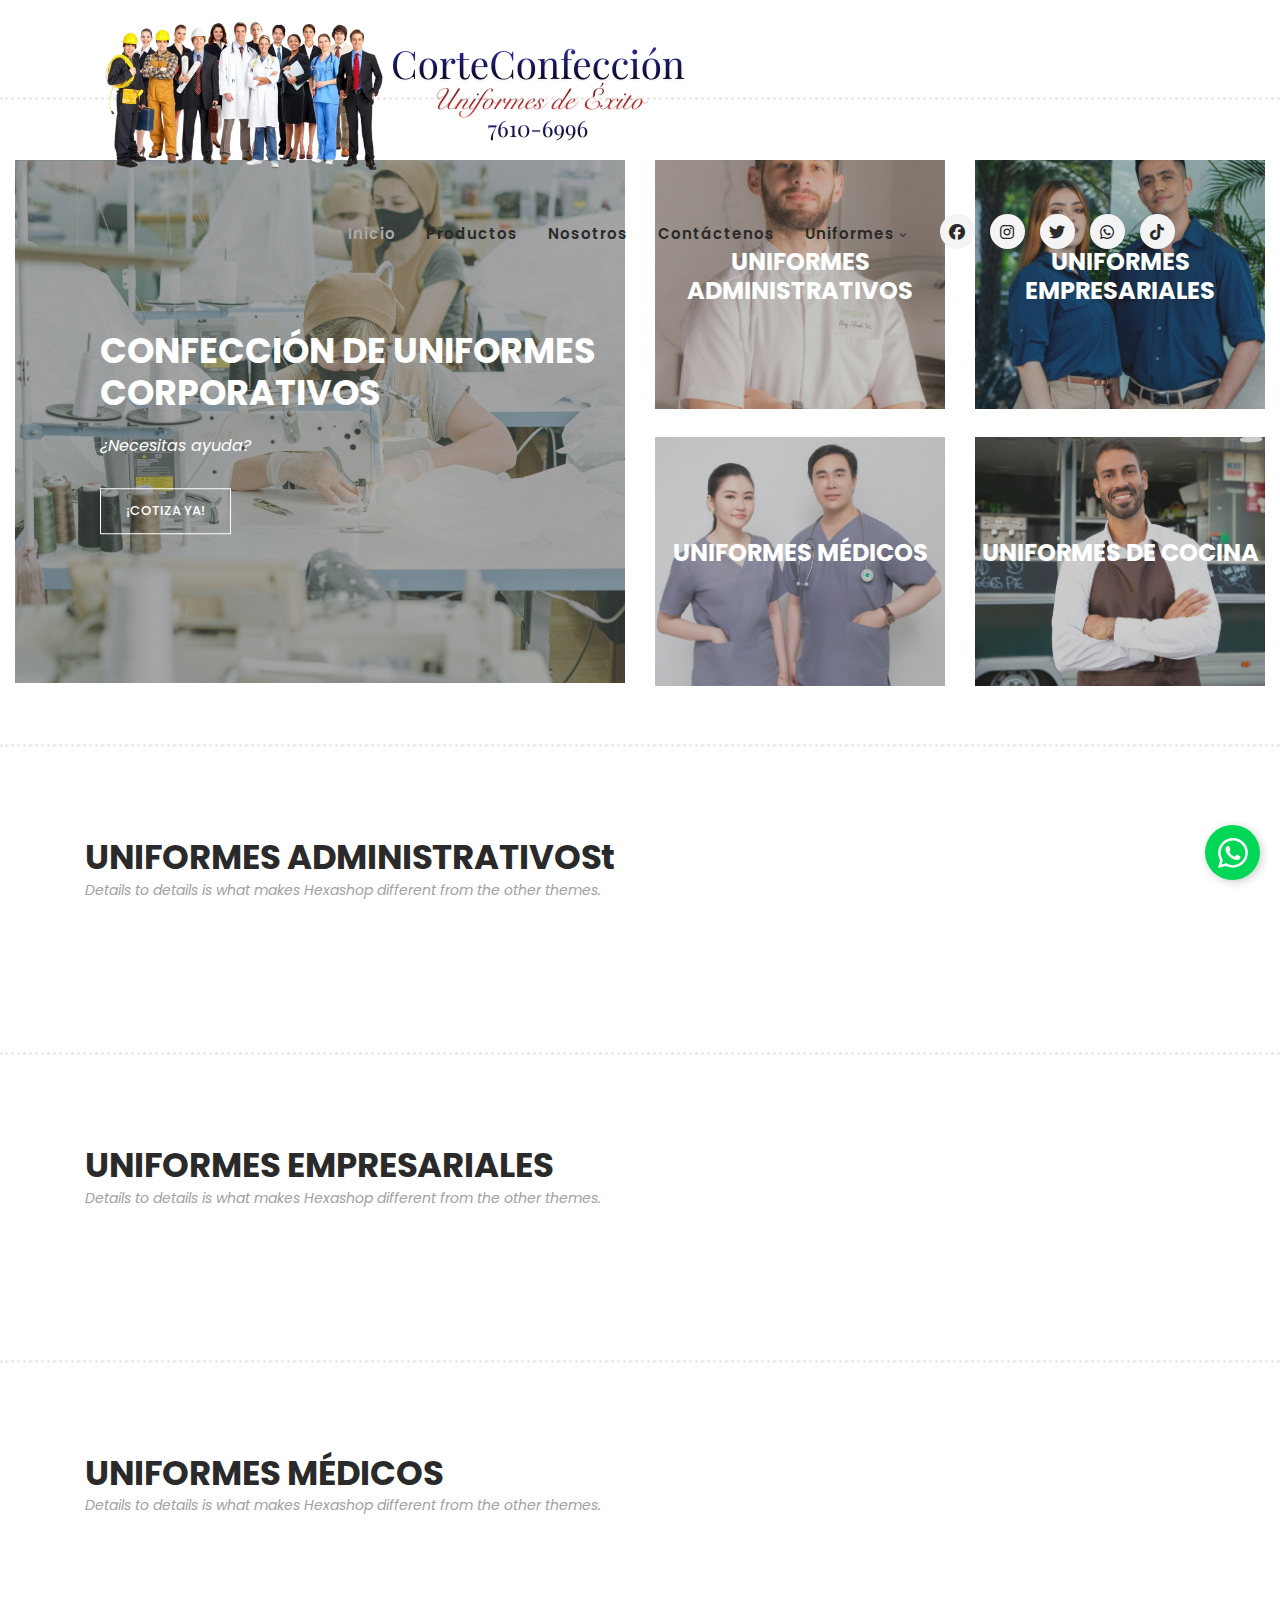
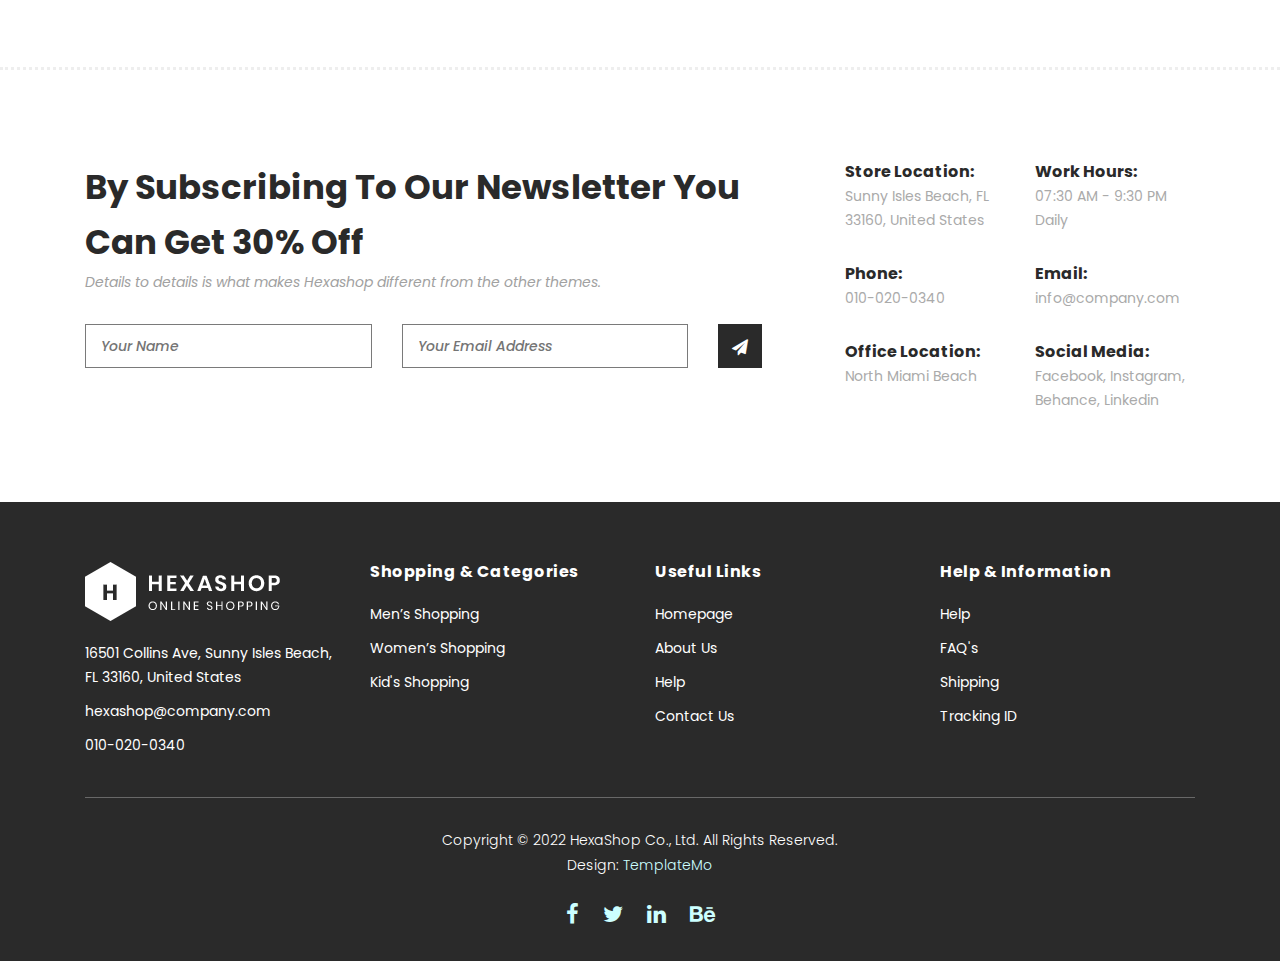
<file: index.html>
<!DOCTYPE html>
<html lang="en">

  <head>

    <meta charset="utf-8">
    <meta name="viewport" content="width=device-width, initial-scale=1, shrink-to-fit=no">
    <meta name="description" content="">
    <meta name="author" content="">
    <link href="https://fonts.googleapis.com/css?family=Poppins:100,200,300,400,500,600,700,800,900&display=swap" rel="stylesheet">

    <title>Corte Confección - ÉXITO</title>


    <!-- Additional CSS Files -->
    <link rel="stylesheet" type="text/css" href="assets/css/bootstrap.min.css">

    <link rel="stylesheet" href="https://cdnjs.cloudflare.com/ajax/libs/font-awesome/6.4.0/css/all.min.css">

    <link rel="stylesheet" type="text/css" href="../assets/css/font-awesome.css">

    <link rel="stylesheet" href="assets/css/templatemo-hexashop.css">

    <link rel="stylesheet" href="assets/css/owl-carousel.css">

    <link rel="stylesheet" href="assets/css/lightbox.css">



    </head>
    
    <body>
    
    <!-- ***** Preloader Start ***** -->
    <div id="preloader">
        <div class="jumper">
            <div></div>
            <div></div>
            <div></div>
        </div>
    </div>  
    <!-- ***** Preloader End ***** -->
    
    
    <!-- ***** Header Area Start ***** -->
<header class="header-area header-sticky">
    <div class="container">
        <div class="row">
            <div class="col-12">
               <nav class="main-nav">
    <!-- Logo -->
    <a href="index.html" class="logo">
        <img src="assets/images/logo.png">
    </a>
    
    <!-- Menu -->
    <ul class="nav">
        <li class="scroll-to-section"><a href="#top" class="active">Inicio</a></li>
        <li><a href="categorias/">Productos</a></li>
        <li><a href="/nosotros/">Nosotros</a></li>
        <li><a href="contacto/">Contáctenos</a></li>
        <li class="submenu">
            <a href="javascript:;">Uniformes</a>
            <ul>
                <li class="scroll-to-section"><a href="#men">ADMINISTRATIVOS</a></li>
                <li class="scroll-to-section"><a href="#women">EMPRESARIALES</a></li>
                <li class="scroll-to-section"><a href="#kids">MÉDICOS</a></li>
                <li class="scroll-to-section"><a href="#kids">COCINA</a></li>
                <li class="scroll-to-section"><a href="#kids">INDUSTRIALES</a></li>
                <li class="scroll-to-section"><a href="#kids">SEGURIDAD Y LIMPIEZA</a></li>
                <li class="scroll-to-section"><a href="#kids">COLEGIO</a></li>

            </ul>
        </li>
        <!-- Social en mobile -->
        <li class="social-mobile">
            <div class="social-links">
                <a href="#!" target="_blank" aria-label="Facebook">
                    <i class="fab fa-facebook-f"></i>
                </a>
                <a href="#!" target="_blank" aria-label="Instagram">
                    <i class="fab fa-instagram"></i>
                </a>
                <a href="#!" target="_blank" aria-label="Twitter">
                    <i class="fab fa-twitter"></i>
                </a>
                <a href="#!" target="_blank" aria-label="WhatsApp">
                    <i class="fab fa-whatsapp"></i>
                </a>
                <a href="#!" target="_blank" aria-label="TikTok">
                    <i class="fab fa-tiktok"></i>
                </a>
            </div>
        </li>
    </ul>
    
   
    
    <a class='menu-trigger'>
        <span>Menu</span>
    </a>
</nav>
            </div>
        </div>
    </div>
</header>
<!-- ***** Header Area End ***** -->
 <!-- WSP -->  
<a draggable="false" href="https://wa.me/+50376106996?text=Hola%2C%20quiero%20más%20información" target="_blank">

    <button class="Btn">
      <div class="sign">
        <svg class="socialSvg whatsappSvg" viewBox="0 0 16 16">
          <path
            d="M13.601 2.326A7.854 7.854 0 0 0 7.994 0C3.627 0 .068 3.558.064 7.926c0 1.399.366 2.76 1.057 3.965L0 16l4.204-1.102a7.933 7.933 0 0 0 3.79.965h.004c4.368 0 7.926-3.558 7.93-7.93A7.898 7.898 0 0 0 13.6 2.326zM7.994 14.521a6.573 6.573 0 0 1-3.356-.92l-.24-.144-2.494.654.666-2.433-.156-.251a6.56 6.56 0 0 1-1.007-3.505c0-3.626 2.957-6.584 6.591-6.584a6.56 6.56 0 0 1 4.66 1.931 6.557 6.557 0 0 1 1.928 4.66c-.004 3.639-2.961 6.592-6.592 6.592zm3.615-4.934c-.197-.099-1.17-.578-1.353-.646-.182-.065-.315-.099-.445.099-.133.197-.513.646-.627.775-.114.133-.232.148-.43.05-.197-.1-.836-.308-1.592-.985-.59-.525-.985-1.175-1.103-1.372-.114-.198-.011-.304.088-.403.087-.088.197-.232.296-.346.1-.114.133-.198.198-.33.065-.134.034-.248-.015-.347-.05-.099-.445-1.076-.612-1.47-.16-.389-.323-.335-.445-.34-.114-.007-.247-.007-.38-.007a.729.729 0 0 0-.529.247c-.182.198-.691.677-.691 1.654 0 .977.71 1.916.81 2.049.098.133 1.394 2.132 3.383 2.992.47.205.84.326 1.129.418.475.152.904.129 1.246.08.38-.058 1.171-.48 1.338-.943.164-.464.164-.86.114-.943-.049-.084-.182-.133-.38-.232z"
          ></path>
        </svg>
      </div>
      <div class="text">&nbsp;WhatsApp</div>
    </button>
  </a>
<!-- WSP -->



    <!-- ***** Main Banner Area Start ***** -->
    <div class="main-banner" id="top">
        <div class="container-fluid">
            <div class="row">
                <div class="col-lg-6">
                    <div class="left-content">
                        <div class="thumb">
                            <div class="inner-content">
                                <h4>CONFECCIÓN DE UNIFORMES CORPORATIVOS</h4>
                                <span>¿Necesitas ayuda?</span>
                                <div class="main-border-button">
                                    <a href="#">¡COTIZA YA!</a>
                                </div>
                            </div>
                            <img src="assets/images/left-banner-image.jpg" alt="">
                        </div>
                        
                    </div>
                </div>
                
                <div class="col-lg-6">
                    <div class="right-content">
                        <div class="row">
                            <div class="col-lg-6">
                                <div class="right-first-image">
                                    <div class="thumb">
                                        <div class="inner-content">
                                            <h4>UNIFORMES ADMINISTRATIVOS</h4>
                                            <span></span>
                                        </div>
                                        <div class="hover-content">
                                            <div class="inner">
                                                <div class="main-border-button">
                                                    <a href="#">Cotizar</a>
                                                </div>
                                            </div>
                                        </div>
                                        <img src="assets/images/baner-right-image-01.jpg">
                                    </div>
                                </div>
                            </div>
                            
                            <div class="col-lg-6">
                                <div class="right-first-image">
                                    <div class="thumb">
                                        <div class="inner-content">
                                            <h4>UNIFORMES EMPRESARIALES</h4>
                                            <span></span>
                                        </div>
                                       <div class="hover-content">
                                            <div class="inner">
                                                <div class="main-border-button">
                                                    <a href="#">Cotizar</a>
                                                </div>
                                            </div>
                                        </div>
                                        <img src="assets/images/baner-right-image-02.jpg">
                                    </div>
                                </div>
                            </div>
                            <div class="col-lg-6">
                                <div class="right-first-image">
                                    <div class="thumb">
                                        <div class="inner-content">
                                            <h4>UNIFORMES MÉDICOS</h4>
                                            <span></span>
                                        </div>
                                       <div class="hover-content">
                                            <div class="inner">
                                                <div class="main-border-button">
                                                    <a href="#">Cotizar</a>
                                                </div>
                                            </div>
                                        </div>
                                        <img src="assets/images/baner-right-image-03.jpg">
                                    </div>
                                </div>
                            </div>
                            <div class="col-lg-6">
                                <div class="right-first-image">
                                    <div class="thumb">
                                        <div class="inner-content">
                                            <h4>UNIFORMES DE COCINA</h4>
                                            <span></span>
                                        </div>
                                       <div class="hover-content">
                                            <div class="inner">
                                                <div class="main-border-button">
                                                    <a href="#">Cotizar</a>
                                                </div>
                                            </div>
                                        </div>
                                        <img src="assets/images/baner-right-image-04.jpg">
                                    </div>
                                </div>
                            </div>
                        </div>
                    </div>
                </div>
            </div>
        </div>
    </div>
    <!-- ***** Main Banner Area End ***** -->

    <!-- ***** Men Area Starts ***** -->
    <section class="section" id="men">
        <div class="container">
            <div class="row">
                <div class="col-lg-6">
                    <div class="section-heading">
                        <h2>UNIFORMES ADMINISTRATIVOSt</h2>
                        <span>Details to details is what makes Hexashop different from the other themes.</span>
                    </div>
                </div>
            </div>
        </div>
        <div class="container">
            <div class="row">
                <div class="col-lg-12">
                    <div class="men-item-carousel">
                        <div class="owl-men-item owl-carousel">
                            <div class="item">
                                <div class="thumb">
                                    <div class="hover-content">
                                        <ul>
                                            <li><a href="single-product.html"><i class="fa fa-eye"></i></a></li>
                                            <li><a href="single-product.html"><i class="fa fa-star"></i></a></li>
                                            <li><a href="single-product.html"><i class="fa fa-shopping-cart"></i></a></li>
                                        </ul>
                                    </div>
                                    <img src="assets/images/men-01.jpg" alt="">
                                </div>
                                <div class="down-content">
                                    <h4>Classic Spring</h4>
                                    <span>$120.00</span>
                                    <ul class="stars">
                                        <li><i class="fa fa-star"></i></li>
                                        <li><i class="fa fa-star"></i></li>
                                        <li><i class="fa fa-star"></i></li>
                                        <li><i class="fa fa-star"></i></li>
                                        <li><i class="fa fa-star"></i></li>
                                    </ul>
                                </div>
                            </div>
                            <div class="item">
                                <div class="thumb">
                                    <div class="hover-content">
                                        <ul>
                                            <li><a href="single-product.html"><i class="fa fa-eye"></i></a></li>
                                            <li><a href="single-product.html"><i class="fa fa-star"></i></a></li>
                                            <li><a href="single-product.html"><i class="fa fa-shopping-cart"></i></a></li>
                                        </ul>
                                    </div>
                                    <img src="assets/images/men-02.jpg" alt="">
                                </div>
                                <div class="down-content">
                                    <h4>Air Force 1 X</h4>
                                    <span>$90.00</span>
                                    <ul class="stars">
                                        <li><i class="fa fa-star"></i></li>
                                        <li><i class="fa fa-star"></i></li>
                                        <li><i class="fa fa-star"></i></li>
                                        <li><i class="fa fa-star"></i></li>
                                        <li><i class="fa fa-star"></i></li>
                                    </ul>
                                </div>
                            </div>
                            <div class="item">
                                <div class="thumb">
                                    <div class="hover-content">
                                        <ul>
                                            <li><a href="single-product.html"><i class="fa fa-eye"></i></a></li>
                                            <li><a href="single-product.html"><i class="fa fa-star"></i></a></li>
                                            <li><a href="single-product.html"><i class="fa fa-shopping-cart"></i></a></li>
                                        </ul>
                                    </div>
                                    <img src="assets/images/men-03.jpg" alt="">
                                </div>
                                <div class="down-content">
                                    <h4>Love Nana ‘20</h4>
                                    <span>$150.00</span>
                                    <ul class="stars">
                                        <li><i class="fa fa-star"></i></li>
                                        <li><i class="fa fa-star"></i></li>
                                        <li><i class="fa fa-star"></i></li>
                                        <li><i class="fa fa-star"></i></li>
                                        <li><i class="fa fa-star"></i></li>
                                    </ul>
                                </div>
                            </div>
                            <div class="item">
                                <div class="thumb">
                                    <div class="hover-content">
                                        <ul>
                                            <li><a href="single-product.html"><i class="fa fa-eye"></i></a></li>
                                            <li><a href="single-product.html"><i class="fa fa-star"></i></a></li>
                                            <li><a href="single-product.html"><i class="fa fa-shopping-cart"></i></a></li>
                                        </ul>
                                    </div>
                                    <img src="assets/images/men-01.jpg" alt="">
                                </div>
                                <div class="down-content">
                                    <h4>Classic Spring</h4>
                                    <span>$120.00</span>
                                    <ul class="stars">
                                        <li><i class="fa fa-star"></i></li>
                                        <li><i class="fa fa-star"></i></li>
                                        <li><i class="fa fa-star"></i></li>
                                        <li><i class="fa fa-star"></i></li>
                                        <li><i class="fa fa-star"></i></li>
                                    </ul>
                                </div>
                            </div>
                        </div>
                    </div>
                </div>
            </div>
        </div>
    </section>
    <!-- ***** Men Area Ends ***** -->

    <!-- *****UNIFORMES EMPRESARIALES ***** -->
    <section class="section" id="women">
        <div class="container">
            <div class="row">
                <div class="col-lg-6">
                    <div class="section-heading">
                        <h2>UNIFORMES EMPRESARIALES</h2>
                        <span>Details to details is what makes Hexashop different from the other themes.</span>
                    </div>
                </div>
            </div>
        </div>
        <div class="container">
            <div class="row">
                <div class="col-lg-12">
                    <div class="women-item-carousel">
                        <div class="owl-women-item owl-carousel">
                            <div class="item">
                                <div class="thumb">
                                    <div class="hover-content">
                                        <ul>
                                            <li><a href="single-product.html"><i class="fa fa-eye"></i></a></li>
                                            <li><a href="single-product.html"><i class="fa fa-star"></i></a></li>
                                            <li><a href="single-product.html"><i class="fa fa-shopping-cart"></i></a></li>
                                        </ul>
                                    </div>
                                    <img src="assets/images/women-01.jpg" alt="">
                                </div>
                                <div class="down-content">
                                    <h4>New Green Jacket</h4>
                                    <span>$75.00</span>
                                    <ul class="stars">
                                        <li><i class="fa fa-star"></i></li>
                                        <li><i class="fa fa-star"></i></li>
                                        <li><i class="fa fa-star"></i></li>
                                        <li><i class="fa fa-star"></i></li>
                                        <li><i class="fa fa-star"></i></li>
                                    </ul>
                                </div>
                            </div>
                            <div class="item">
                                <div class="thumb">
                                    <div class="hover-content">
                                        <ul>
                                            <li><a href="single-product.html"><i class="fa fa-eye"></i></a></li>
                                            <li><a href="single-product.html"><i class="fa fa-star"></i></a></li>
                                            <li><a href="single-product.html"><i class="fa fa-shopping-cart"></i></a></li>
                                        </ul>
                                    </div>
                                    <img src="assets/images/women-02.jpg" alt="">
                                </div>
                                <div class="down-content">
                                    <h4>Classic Dress</h4>
                                    <span>$45.00</span>
                                    <ul class="stars">
                                        <li><i class="fa fa-star"></i></li>
                                        <li><i class="fa fa-star"></i></li>
                                        <li><i class="fa fa-star"></i></li>
                                        <li><i class="fa fa-star"></i></li>
                                        <li><i class="fa fa-star"></i></li>
                                    </ul>
                                </div>
                            </div>
                            <div class="item">
                                <div class="thumb">
                                    <div class="hover-content">
                                        <ul>
                                            <li><a href="single-product.html"><i class="fa fa-eye"></i></a></li>
                                            <li><a href="single-product.html"><i class="fa fa-star"></i></a></li>
                                            <li><a href="single-product.html"><i class="fa fa-shopping-cart"></i></a></li>
                                        </ul>
                                    </div>
                                    <img src="assets/images/women-03.jpg" alt="">
                                </div>
                                <div class="down-content">
                                    <h4>Spring Collection</h4>
                                    <span>$130.00</span>
                                    <ul class="stars">
                                        <li><i class="fa fa-star"></i></li>
                                        <li><i class="fa fa-star"></i></li>
                                        <li><i class="fa fa-star"></i></li>
                                        <li><i class="fa fa-star"></i></li>
                                        <li><i class="fa fa-star"></i></li>
                                    </ul>
                                </div>
                            </div>
                            <div class="item">
                                <div class="thumb">
                                    <div class="hover-content">
                                        <ul>
                                            <li><a href="single-product.html"><i class="fa fa-eye"></i></a></li>
                                            <li><a href="single-product.html"><i class="fa fa-star"></i></a></li>
                                            <li><a href="single-product.html"><i class="fa fa-shopping-cart"></i></a></li>
                                        </ul>
                                    </div>
                                    <img src="assets/images/women-01.jpg" alt="">
                                </div>
                                <div class="down-content">
                                    <h4>Classic Spring</h4>
                                    <span>$120.00</span>
                                    <ul class="stars">
                                        <li><i class="fa fa-star"></i></li>
                                        <li><i class="fa fa-star"></i></li>
                                        <li><i class="fa fa-star"></i></li>
                                        <li><i class="fa fa-star"></i></li>
                                        <li><i class="fa fa-star"></i></li>
                                    </ul>
                                </div>
                            </div>
                        </div>
                    </div>
                </div>
            </div>
        </div>
    </section>
    <!-- ***** UNIFORMES EMPRESARIALES ***** -->

    <!-- ***** UNIFORMES MÉDICOS ***** -->
    <section class="section" id="kids">
        <div class="container">
            <div class="row">
                <div class="col-lg-6">
                    <div class="section-heading">
                        <h2>UNIFORMES MÉDICOS</h2>
                        <span>Details to details is what makes Hexashop different from the other themes.</span>
                    </div>
                </div>
            </div>
        </div>
        <div class="container">
            <div class="row">
                <div class="col-lg-12">
                    <div class="kid-item-carousel">
                        <div class="owl-kid-item owl-carousel">
                            <div class="item">
                                <div class="thumb">
                                    <div class="hover-content">
                                        <ul>
                                            <li><a href="single-product.html"><i class="fa fa-eye"></i></a></li>
                                            <li><a href="single-product.html"><i class="fa fa-star"></i></a></li>
                                            <li><a href="single-product.html"><i class="fa fa-shopping-cart"></i></a></li>
                                        </ul>
                                    </div>
                                    <img src="assets/images/kid-01.jpg" alt="">
                                </div>
                                <div class="down-content">
                                    <h4>School Collection</h4>
                                    <span>$80.00</span>
                                    <ul class="stars">
                                        <li><i class="fa fa-star"></i></li>
                                        <li><i class="fa fa-star"></i></li>
                                        <li><i class="fa fa-star"></i></li>
                                        <li><i class="fa fa-star"></i></li>
                                        <li><i class="fa fa-star"></i></li>
                                    </ul>
                                </div>
                            </div>
                            <div class="item">
                                <div class="thumb">
                                    <div class="hover-content">
                                        <ul>
                                            <li><a href="single-product.html"><i class="fa fa-eye"></i></a></li>
                                            <li><a href="single-product.html"><i class="fa fa-star"></i></a></li>
                                            <li><a href="single-product.html"><i class="fa fa-shopping-cart"></i></a></li>
                                        </ul>
                                    </div>
                                    <img src="assets/images/kid-02.jpg" alt="">
                                </div>
                                <div class="down-content">
                                    <h4>Summer Cap</h4>
                                    <span>$12.00</span>
                                    <ul class="stars">
                                        <li><i class="fa fa-star"></i></li>
                                        <li><i class="fa fa-star"></i></li>
                                        <li><i class="fa fa-star"></i></li>
                                        <li><i class="fa fa-star"></i></li>
                                        <li><i class="fa fa-star"></i></li>
                                    </ul>
                                </div>
                            </div>
                            <div class="item">
                                <div class="thumb">
                                    <div class="hover-content">
                                        <ul>
                                            <li><a href="single-product.html"><i class="fa fa-eye"></i></a></li>
                                            <li><a href="single-product.html"><i class="fa fa-star"></i></a></li>
                                            <li><a href="single-product.html"><i class="fa fa-shopping-cart"></i></a></li>
                                        </ul>
                                    </div>
                                    <img src="assets/images/kid-03.jpg" alt="">
                                </div>
                                <div class="down-content">
                                    <h4>Classic Kid</h4>
                                    <span>$30.00</span>
                                    <ul class="stars">
                                        <li><i class="fa fa-star"></i></li>
                                        <li><i class="fa fa-star"></i></li>
                                        <li><i class="fa fa-star"></i></li>
                                        <li><i class="fa fa-star"></i></li>
                                        <li><i class="fa fa-star"></i></li>
                                    </ul>
                                </div>
                            </div>
                            <div class="item">
                                <div class="thumb">
                                    <div class="hover-content">
                                        <ul>
                                            <li><a href="single-product.html"><i class="fa fa-eye"></i></a></li>
                                            <li><a href="single-product.html"><i class="fa fa-star"></i></a></li>
                                            <li><a href="single-product.html"><i class="fa fa-shopping-cart"></i></a></li>
                                        </ul>
                                    </div>
                                    <img src="assets/images/kid-01.jpg" alt="">
                                </div>
                                <div class="down-content">
                                    <h4>Classic Spring</h4>
                                    <span>$120.00</span>
                                    <ul class="stars">
                                        <li><i class="fa fa-star"></i></li>
                                        <li><i class="fa fa-star"></i></li>
                                        <li><i class="fa fa-star"></i></li>
                                        <li><i class="fa fa-star"></i></li>
                                        <li><i class="fa fa-star"></i></li>
                                    </ul>
                                </div>
                            </div>
                        </div>
                    </div>
                </div>
            </div>
        </div>
    </section>
    <!-- ***** UNIFORMES MÉDICOS ***** -->

    



    <!-- ***** Subscribe Area Starts ***** -->
    <div class="subscribe">
        <div class="container">
            <div class="row">
                <div class="col-lg-8">
                    <div class="section-heading">
                        <h2>By Subscribing To Our Newsletter You Can Get 30% Off</h2>
                        <span>Details to details is what makes Hexashop different from the other themes.</span>
                    </div>
                    <form id="subscribe" action="" method="get">
                        <div class="row">
                          <div class="col-lg-5">
                            <fieldset>
                              <input name="name" type="text" id="name" placeholder="Your Name" required="">
                            </fieldset>
                          </div>
                          <div class="col-lg-5">
                            <fieldset>
                              <input name="email" type="text" id="email" pattern="[^ @]*@[^ @]*" placeholder="Your Email Address" required="">
                            </fieldset>
                          </div>
                          <div class="col-lg-2">
                            <fieldset>
                              <button type="submit" id="form-submit" class="main-dark-button"><i class="fa fa-paper-plane"></i></button>
                            </fieldset>
                          </div>
                        </div>
                    </form>
                </div>
                <div class="col-lg-4">
                    <div class="row">
                        <div class="col-6">
                            <ul>
                                <li>Store Location:<br><span>Sunny Isles Beach, FL 33160, United States</span></li>
                                <li>Phone:<br><span>010-020-0340</span></li>
                                <li>Office Location:<br><span>North Miami Beach</span></li>
                            </ul>
                        </div>
                        <div class="col-6">
                            <ul>
                                <li>Work Hours:<br><span>07:30 AM - 9:30 PM Daily</span></li>
                                <li>Email:<br><span>info@company.com</span></li>
                                <li>Social Media:<br><span><a href="#">Facebook</a>, <a href="#">Instagram</a>, <a href="#">Behance</a>, <a href="#">Linkedin</a></span></li>
                            </ul>
                        </div>
                    </div>
                </div>
            </div>
        </div>
    </div>
    <!-- ***** Subscribe Area Ends ***** -->
    
    <!-- ***** Footer Start ***** -->
    <footer>
        <div class="container">
            <div class="row">
                <div class="col-lg-3">
                    <div class="first-item">
                        <div class="logo">
                            <img src="assets/images/white-logo.png" alt="hexashop ecommerce templatemo">
                        </div>
                        <ul>
                            <li><a href="#">16501 Collins Ave, Sunny Isles Beach, FL 33160, United States</a></li>
                            <li><a href="#">hexashop@company.com</a></li>
                            <li><a href="#">010-020-0340</a></li>
                        </ul>
                    </div>
                </div>
                <div class="col-lg-3">
                    <h4>Shopping &amp; Categories</h4>
                    <ul>
                        <li><a href="#">Men’s Shopping</a></li>
                        <li><a href="#">Women’s Shopping</a></li>
                        <li><a href="#">Kid's Shopping</a></li>
                    </ul>
                </div>
                <div class="col-lg-3">
                    <h4>Useful Links</h4>
                    <ul>
                        <li><a href="#">Homepage</a></li>
                        <li><a href="#">About Us</a></li>
                        <li><a href="#">Help</a></li>
                        <li><a href="#">Contact Us</a></li>
                    </ul>
                </div>
                <div class="col-lg-3">
                    <h4>Help &amp; Information</h4>
                    <ul>
                        <li><a href="#">Help</a></li>
                        <li><a href="#">FAQ's</a></li>
                        <li><a href="#">Shipping</a></li>
                        <li><a href="#">Tracking ID</a></li>
                    </ul>
                </div>
                <div class="col-lg-12">
                    <div class="under-footer">
                        <p>Copyright © 2022 HexaShop Co., Ltd. All Rights Reserved. 
                        
                        <br>Design: <a href="https://templatemo.com" target="_parent" title="free css templates">TemplateMo</a></p>
                        <ul>
                            <li><a href="#"><i class="fa fa-facebook"></i></a></li>
                            <li><a href="#"><i class="fa fa-twitter"></i></a></li>
                            <li><a href="#"><i class="fa fa-linkedin"></i></a></li>
                            <li><a href="#"><i class="fa fa-behance"></i></a></li>
                        </ul>
                    </div>
                </div>
            </div>
        </div>
    </footer>
    

    <!-- jQuery -->
    <script src="assets/js/jquery-2.1.0.min.js"></script>

    <!-- Bootstrap -->
    <script src="assets/js/popper.js"></script>
    <script src="assets/js/bootstrap.min.js"></script>

    <!-- Plugins -->
    <script src="assets/js/owl-carousel.js"></script>
    <script src="assets/js/accordions.js"></script>
    <script src="assets/js/datepicker.js"></script>
    <script src="assets/js/scrollreveal.min.js"></script>
    <script src="assets/js/waypoints.min.js"></script>
    <script src="assets/js/jquery.counterup.min.js"></script>
    <script src="assets/js/imgfix.min.js"></script> 
    <script src="assets/js/slick.js"></script> 
    <script src="assets/js/lightbox.js"></script> 
    <script src="assets/js/isotope.js"></script> 
    
    <!-- Global Init -->
    <script src="assets/js/custom.js"></script>

    <script>

        $(function() {
            var selectedClass = "";
            $("p").click(function(){
            selectedClass = $(this).attr("data-rel");
            $("#portfolio").fadeTo(50, 0.1);
                $("#portfolio div").not("."+selectedClass).fadeOut();
            setTimeout(function() {
              $("."+selectedClass).fadeIn();
              $("#portfolio").fadeTo(50, 1);
            }, 500);
                
            });
        });

    </script>

  </body>
</html>
</file>
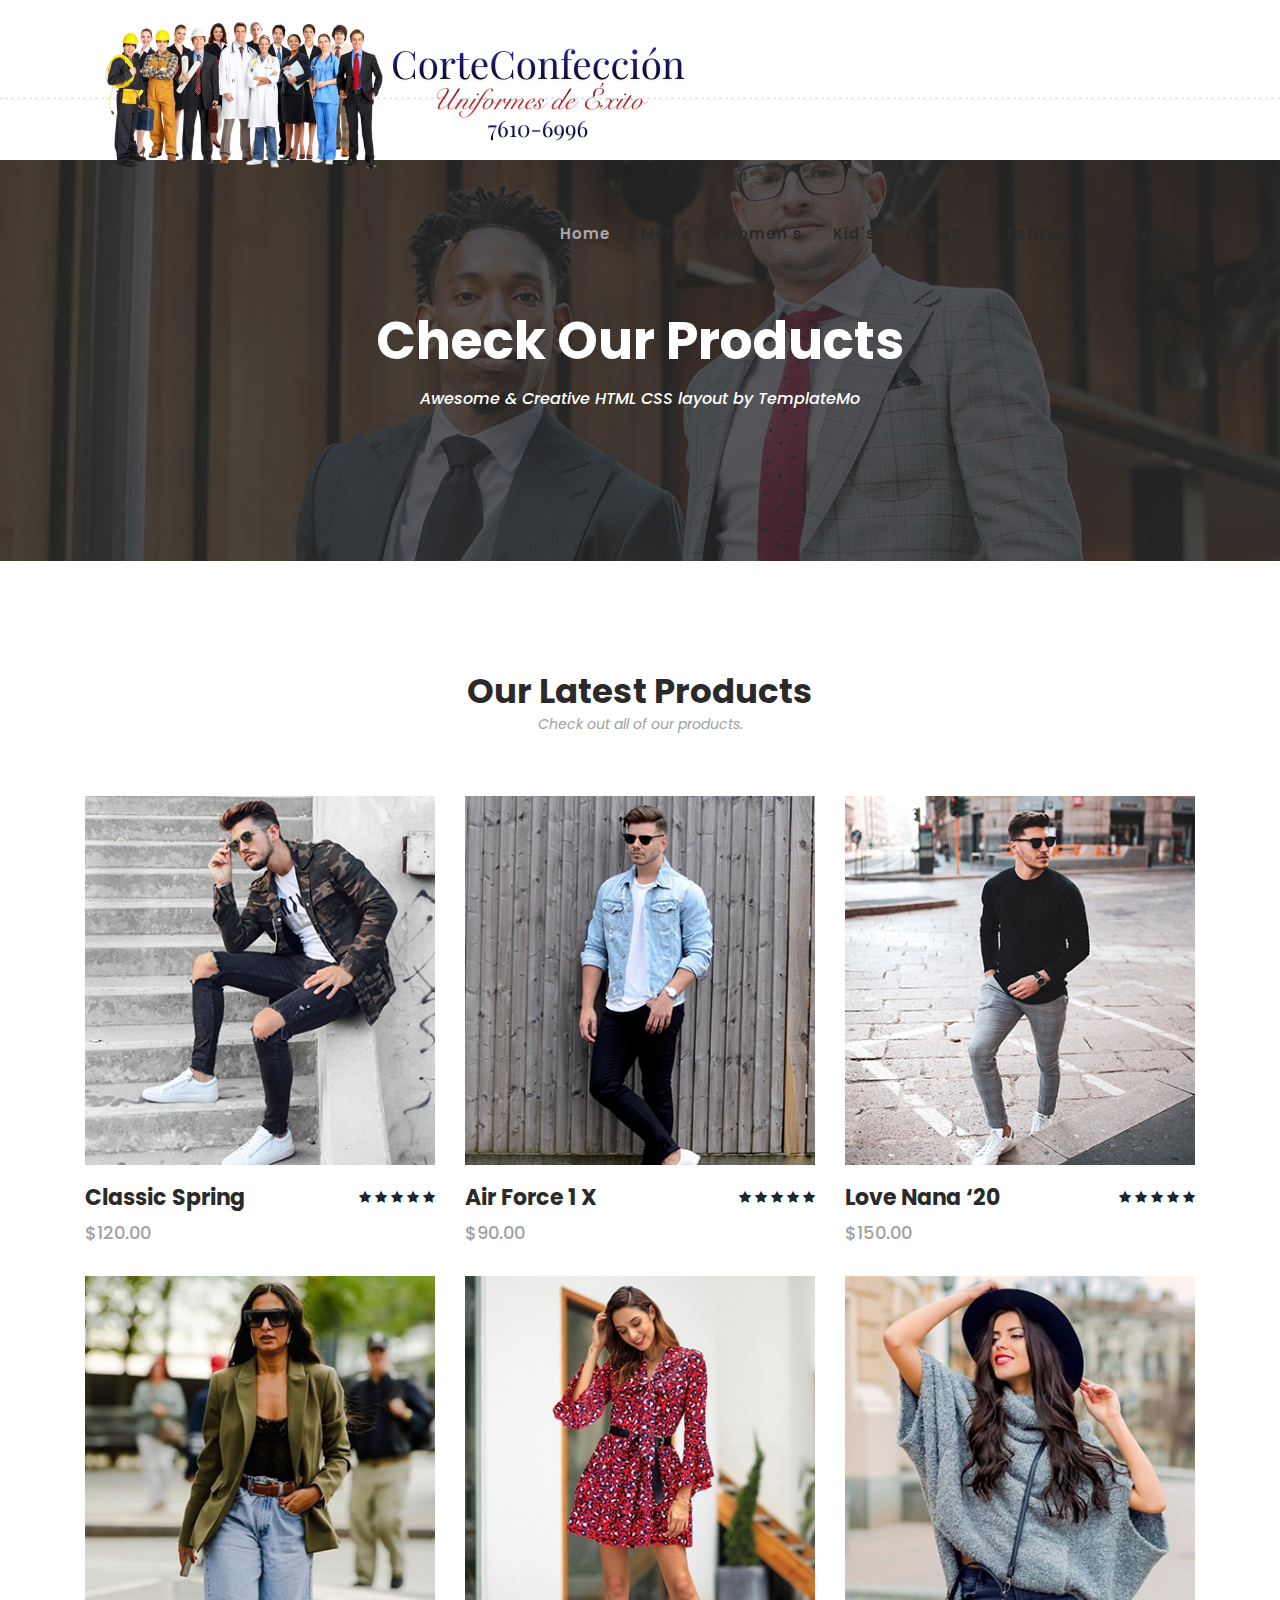
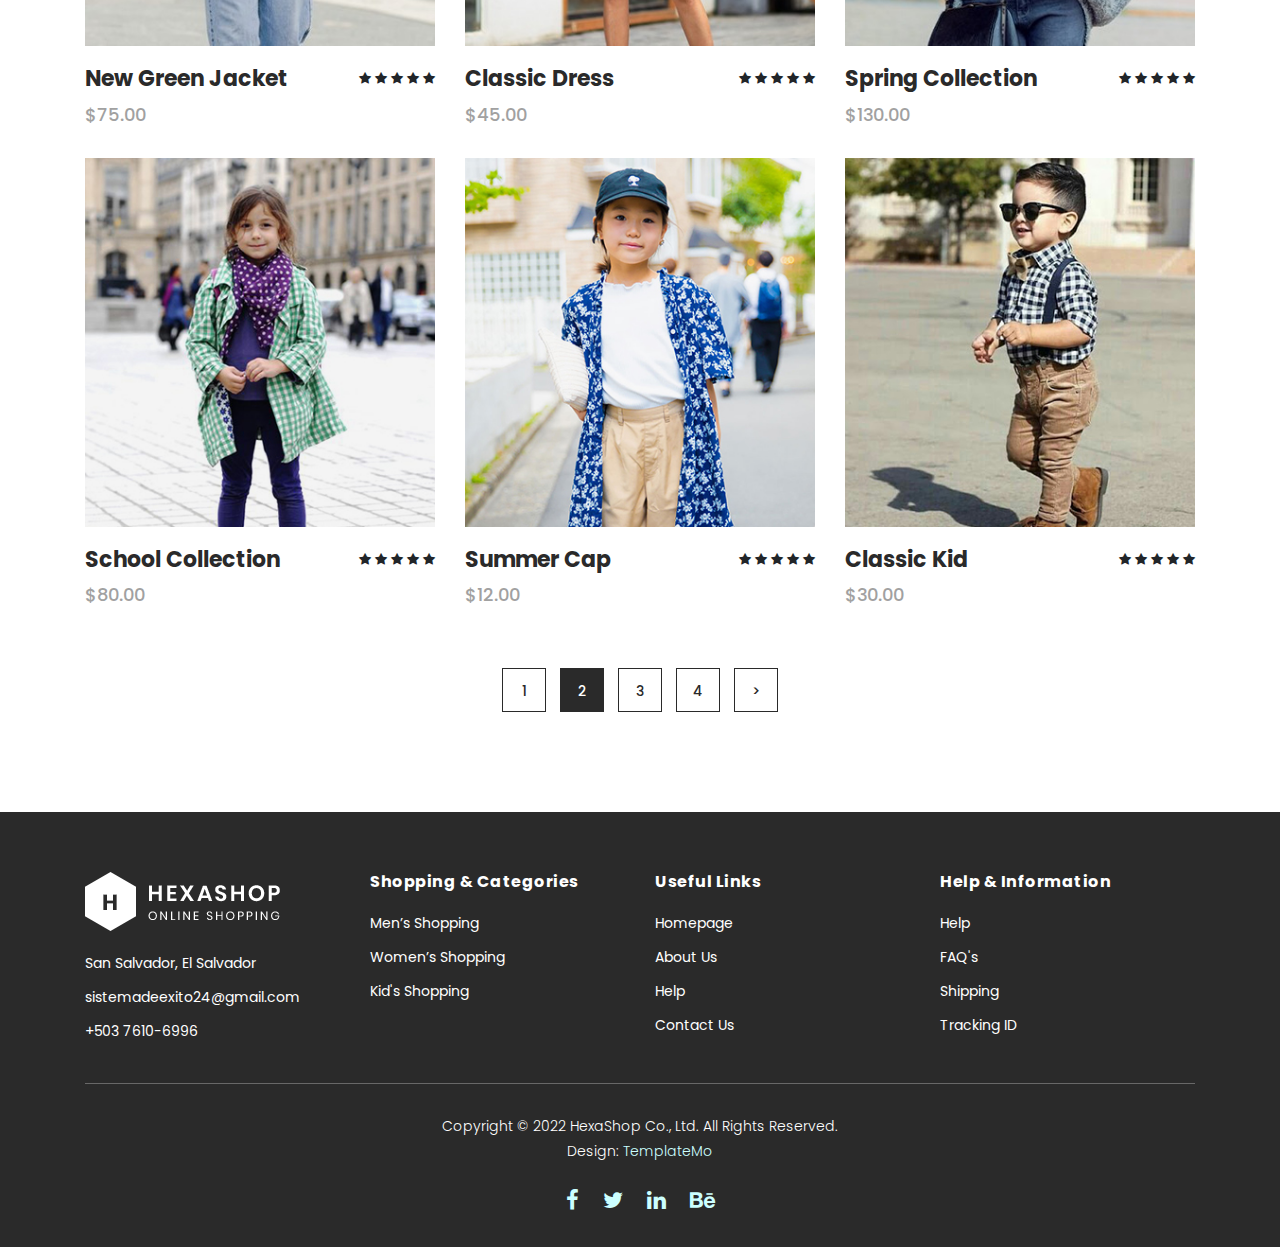
<file: categorias/index.html>
<!DOCTYPE html>
<html lang="en">

  <head>

    <meta charset="utf-8">
    <meta name="viewport" content="width=device-width, initial-scale=1, shrink-to-fit=no">
    <meta name="description" content="">
    <meta name="author" content="">
    <link href="https://fonts.googleapis.com/css?family=Poppins:100,200,300,400,500,600,700,800,900&display=swap" rel="stylesheet">

    <title>Hexashop - Product Listing Page</title>


    <!-- Additional CSS Files -->
    <link rel="stylesheet" type="text/css" href="../assets/css/bootstrap.min.css">

    <link rel="stylesheet" type="text/css" href="../assets/css/font-awesome.css">

    <link rel="stylesheet" href="../assets/css/templatemo-hexashop.css">

    <link rel="stylesheet" href="../assets/css/owl-carousel.css">

    <link rel="stylesheet" href="../assets/css/lightbox.css">



    </head>
    
    <body>
    
    <!-- ***** Preloader Start ***** -->
    <div id="preloader">
        <div class="jumper">
            <div></div>
            <div></div>
            <div></div>
        </div>
    </div>  
    <!-- ***** Preloader End ***** -->
    
    
    <!-- ***** Header Area Start ***** -->
    <header class="header-area header-sticky">
        <div class="container">
            <div class="row">
                <div class="col-12">
                    <nav class="main-nav">
                        <!-- ***** Logo Start ***** -->
                        <a href="../" class="logo">
                            <img src="../assets/images/logo.png">
                        </a>
                        <!-- ***** Logo End ***** -->
                        <!-- ***** Menu Start ***** -->
                        <ul class="nav">
                            <li class="scroll-to-section"><a href="../" class="active">Home</a></li>
                            <li class="scroll-to-section"><a href="../">Men's</a></li>
                            <li class="scroll-to-section"><a href="../">Women's</a></li>
                            <li class="scroll-to-section"><a href="../">Kid's</a></li>
                            <li class="submenu">
                                <a href="javascript:;">Pages</a>
                                <ul>
                                    <li><a href="about.html">About Us</a></li>
                                    <li><a href="products.html">Products</a></li>
                                    <li><a href="single-product.html">Single Product</a></li>
                                    <li><a href="contact.html">Contact Us</a></li>
                                </ul>
                            </li>
                            <li class="submenu">
                                <a href="javascript:;">Features</a>
                                <ul>
                                    <li><a href="#">Features Page 1</a></li>
                                    <li><a href="#">Features Page 2</a></li>
                                    <li><a href="#">Features Page 3</a></li>
                                    <li><a rel="nofollow" href="https://templatemo.com/page/4" target="_blank">Template Page 4</a></li>
                                </ul>
                            </li>
                            <li class="scroll-to-section"><a href="../">Explore</a></li>
                        </ul>        
                        <a class='menu-trigger'>
                            <span>Menu</span>
                        </a>
                        <!-- ***** Menu End ***** -->
                    </nav>
                </div>
            </div>
        </div>
    </header>
    <!-- ***** Header Area End ***** -->

    <!-- ***** Main Banner Area Start ***** -->
    <div class="page-heading" id="top">
        <div class="container">
            <div class="row">
                <div class="col-lg-12">
                    <div class="inner-content">
                        <h2>Check Our Products</h2>
                        <span>Awesome &amp; Creative HTML CSS layout by TemplateMo</span>
                    </div>
                </div>
            </div>
        </div>
    </div>
    <!-- ***** Main Banner Area End ***** -->


    <!-- ***** Products Area Starts ***** -->
    <section class="section" id="products">
        <div class="container">
            <div class="row">
                <div class="col-lg-12">
                    <div class="section-heading">
                        <h2>Our Latest Products</h2>
                        <span>Check out all of our products.</span>
                    </div>
                </div>
            </div>
        </div>
        <div class="container">
            <div class="row">
                <div class="col-lg-4">
                    <div class="item">
                        <div class="thumb">
                            <div class="hover-content">
                                <ul>
                                    <li><a href="single-product.html"><i class="fa fa-eye"></i></a></li>
                                    <li><a href="single-product.html"><i class="fa fa-star"></i></a></li>
                                    <li><a href="single-product.html"><i class="fa fa-shopping-cart"></i></a></li>
                                </ul>
                            </div>
                            <img src="../assets/images/men-01.jpg" alt="">
                        </div>
                        <div class="down-content">
                            <h4>Classic Spring</h4>
                            <span>$120.00</span>
                            <ul class="stars">
                                <li><i class="fa fa-star"></i></li>
                                <li><i class="fa fa-star"></i></li>
                                <li><i class="fa fa-star"></i></li>
                                <li><i class="fa fa-star"></i></li>
                                <li><i class="fa fa-star"></i></li>
                            </ul>
                        </div>
                    </div>
                </div>
                <div class="col-lg-4">
                    <div class="item">
                        <div class="thumb">
                            <div class="hover-content">
                                <ul>
                                    <li><a href="single-product.html"><i class="fa fa-eye"></i></a></li>
                                    <li><a href="single-product.html"><i class="fa fa-star"></i></a></li>
                                    <li><a href="single-product.html"><i class="fa fa-shopping-cart"></i></a></li>
                                </ul>
                            </div>
                            <img src="../assets/images/men-02.jpg" alt="">
                        </div>
                        <div class="down-content">
                            <h4>Air Force 1 X</h4>
                            <span>$90.00</span>
                            <ul class="stars">
                                <li><i class="fa fa-star"></i></li>
                                <li><i class="fa fa-star"></i></li>
                                <li><i class="fa fa-star"></i></li>
                                <li><i class="fa fa-star"></i></li>
                                <li><i class="fa fa-star"></i></li>
                            </ul>
                        </div>
                    </div>
                </div>
                <div class="col-lg-4">
                    <div class="item">
                        <div class="thumb">
                            <div class="hover-content">
                                <ul>
                                    <li><a href="single-product.html"><i class="fa fa-eye"></i></a></li>
                                    <li><a href="single-product.html"><i class="fa fa-star"></i></a></li>
                                    <li><a href="single-product.html"><i class="fa fa-shopping-cart"></i></a></li>
                                </ul>
                            </div>
                            <img src="../assets/images/men-03.jpg" alt="">
                        </div>
                        <div class="down-content">
                            <h4>Love Nana ‘20</h4>
                            <span>$150.00</span>
                            <ul class="stars">
                                <li><i class="fa fa-star"></i></li>
                                <li><i class="fa fa-star"></i></li>
                                <li><i class="fa fa-star"></i></li>
                                <li><i class="fa fa-star"></i></li>
                                <li><i class="fa fa-star"></i></li>
                            </ul>
                        </div>
                    </div>
                </div>
                <div class="col-lg-4">
                    <div class="item">
                        <div class="thumb">
                            <div class="hover-content">
                                <ul>
                                    <li><a href="single-product.html"><i class="fa fa-eye"></i></a></li>
                                    <li><a href="single-product.html"><i class="fa fa-star"></i></a></li>
                                    <li><a href="single-product.html"><i class="fa fa-shopping-cart"></i></a></li>
                                </ul>
                            </div>
                            <img src="../assets/images/women-01.jpg" alt="">
                        </div>
                        <div class="down-content">
                            <h4>New Green Jacket</h4>
                            <span>$75.00</span>
                            <ul class="stars">
                                <li><i class="fa fa-star"></i></li>
                                <li><i class="fa fa-star"></i></li>
                                <li><i class="fa fa-star"></i></li>
                                <li><i class="fa fa-star"></i></li>
                                <li><i class="fa fa-star"></i></li>
                            </ul>
                        </div>
                    </div>
                </div>
                <div class="col-lg-4">
                    <div class="item">
                        <div class="thumb">
                            <div class="hover-content">
                                <ul>
                                    <li><a href="single-product.html"><i class="fa fa-eye"></i></a></li>
                                    <li><a href="single-product.html"><i class="fa fa-star"></i></a></li>
                                    <li><a href="single-product.html"><i class="fa fa-shopping-cart"></i></a></li>
                                </ul>
                            </div>
                            <img src="../assets/images/women-02.jpg" alt="">
                        </div>
                        <div class="down-content">
                            <h4>Classic Dress</h4>
                            <span>$45.00</span>
                            <ul class="stars">
                                <li><i class="fa fa-star"></i></li>
                                <li><i class="fa fa-star"></i></li>
                                <li><i class="fa fa-star"></i></li>
                                <li><i class="fa fa-star"></i></li>
                                <li><i class="fa fa-star"></i></li>
                            </ul>
                        </div>
                    </div>
                </div>
                <div class="col-lg-4">
                    <div class="item">
                        <div class="thumb">
                            <div class="hover-content">
                                <ul>
                                    <li><a href="single-product.html"><i class="fa fa-eye"></i></a></li>
                                    <li><a href="single-product.html"><i class="fa fa-star"></i></a></li>
                                    <li><a href="single-product.html"><i class="fa fa-shopping-cart"></i></a></li>
                                </ul>
                            </div>
                            <img src="../assets/images/women-03.jpg" alt="">
                        </div>
                        <div class="down-content">
                            <h4>Spring Collection</h4>
                            <span>$130.00</span>
                            <ul class="stars">
                                <li><i class="fa fa-star"></i></li>
                                <li><i class="fa fa-star"></i></li>
                                <li><i class="fa fa-star"></i></li>
                                <li><i class="fa fa-star"></i></li>
                                <li><i class="fa fa-star"></i></li>
                            </ul>
                        </div>
                    </div>
                </div>
                <div class="col-lg-4">
                    <div class="item">
                        <div class="thumb">
                            <div class="hover-content">
                                <ul>
                                    <li><a href="single-product.html"><i class="fa fa-eye"></i></a></li>
                                    <li><a href="single-product.html"><i class="fa fa-star"></i></a></li>
                                    <li><a href="single-product.html"><i class="fa fa-shopping-cart"></i></a></li>
                                </ul>
                            </div>
                            <img src="../assets/images/kid-01.jpg" alt="">
                        </div>
                        <div class="down-content">
                            <h4>School Collection</h4>
                            <span>$80.00</span>
                            <ul class="stars">
                                <li><i class="fa fa-star"></i></li>
                                <li><i class="fa fa-star"></i></li>
                                <li><i class="fa fa-star"></i></li>
                                <li><i class="fa fa-star"></i></li>
                                <li><i class="fa fa-star"></i></li>
                            </ul>
                        </div>
                    </div>
                </div>
                <div class="col-lg-4">
                    <div class="item">
                        <div class="thumb">
                            <div class="hover-content">
                                <ul>
                                    <li><a href="single-product.html"><i class="fa fa-eye"></i></a></li>
                                    <li><a href="single-product.html"><i class="fa fa-star"></i></a></li>
                                    <li><a href="single-product.html"><i class="fa fa-shopping-cart"></i></a></li>
                                </ul>
                            </div>
                            <img src="../assets/images/kid-02.jpg" alt="">
                        </div>
                        <div class="down-content">
                            <h4>Summer Cap</h4>
                            <span>$12.00</span>
                            <ul class="stars">
                                <li><i class="fa fa-star"></i></li>
                                <li><i class="fa fa-star"></i></li>
                                <li><i class="fa fa-star"></i></li>
                                <li><i class="fa fa-star"></i></li>
                                <li><i class="fa fa-star"></i></li>
                            </ul>
                        </div>
                    </div>
                </div>
                <div class="col-lg-4">
                    <div class="item">
                        <div class="thumb">
                            <div class="hover-content">
                                <ul>
                                    <li><a href="single-product.html"><i class="fa fa-eye"></i></a></li>
                                    <li><a href="single-product.html"><i class="fa fa-star"></i></a></li>
                                    <li><a href="single-product.html"><i class="fa fa-shopping-cart"></i></a></li>
                                </ul>
                            </div>
                            <img src="../assets/images/kid-03.jpg" alt="">
                        </div>
                        <div class="down-content">
                            <h4>Classic Kid</h4>
                            <span>$30.00</span>
                            <ul class="stars">
                                <li><i class="fa fa-star"></i></li>
                                <li><i class="fa fa-star"></i></li>
                                <li><i class="fa fa-star"></i></li>
                                <li><i class="fa fa-star"></i></li>
                                <li><i class="fa fa-star"></i></li>
                            </ul>
                        </div>
                    </div>
                </div>
                <div class="col-lg-12">
                    <div class="pagination">
                        <ul>
                            <li>
                                <a href="#">1</a>
                            </li>
                            <li class="active">
                                <a href="#">2</a>
                            </li>
                            <li>
                                <a href="#">3</a>
                            </li>
                            <li>
                                <a href="#">4</a>
                            </li>
                            <li>
                                <a href="#">></a>
                            </li>
                        </ul>
                    </div>
                </div>
            </div>
        </div>
    </section>
    <!-- ***** Products Area Ends ***** -->
    
    <!-- ***** Footer Start ***** -->
    <footer>
        <div class="container">
            <div class="row">
                <div class="col-lg-3">
                    <div class="first-item">
                        <div class="logo">
                            <img src="../assets/images/white-logo.png" alt="hexashop ecommerce templatemo">
                        </div>
                        <ul>
                            <li><a href="#!">San Salvador, El Salvador</a></li>
                            <li><a href="#">sistemadeexito24@gmail.com</a></li>
                            <li><a href="#">+503 7610-6996</a></li>
                        </ul>
                    </div>
                </div>
                <div class="col-lg-3">
                    <h4>Shopping &amp; Categories</h4>
                    <ul>
                        <li><a href="#">Men’s Shopping</a></li>
                        <li><a href="#">Women’s Shopping</a></li>
                        <li><a href="#">Kid's Shopping</a></li>
                    </ul>
                </div>
                <div class="col-lg-3">
                    <h4>Useful Links</h4>
                    <ul>
                        <li><a href="#">Homepage</a></li>
                        <li><a href="#">About Us</a></li>
                        <li><a href="#">Help</a></li>
                        <li><a href="#">Contact Us</a></li>
                    </ul>
                </div>
                <div class="col-lg-3">
                    <h4>Help &amp; Information</h4>
                    <ul>
                        <li><a href="#">Help</a></li>
                        <li><a href="#">FAQ's</a></li>
                        <li><a href="#">Shipping</a></li>
                        <li><a href="#">Tracking ID</a></li>
                    </ul>
                </div>
                <div class="col-lg-12">
                    <div class="under-footer">
                        <p>Copyright © 2022 HexaShop Co., Ltd. All Rights Reserved. 
                        
                        <br>Design: <a href="https://templatemo.com" target="_parent" title="free css templates">TemplateMo</a></p>
                        <ul>
                            <li><a href="#"><i class="fa fa-facebook"></i></a></li>
                            <li><a href="#"><i class="fa fa-twitter"></i></a></li>
                            <li><a href="#"><i class="fa fa-linkedin"></i></a></li>
                            <li><a href="#"><i class="fa fa-behance"></i></a></li>
                        </ul>
                    </div>
                </div>
            </div>
        </div>
    </footer>
    

    <!-- jQuery -->
    <script src="../assets/js/jquery-2.1.0.min.js"></script>

    <!-- Bootstrap -->
    <script src="../assets/js/popper.js"></script>
    <script src="../assets/js/bootstrap.min.js"></script>

    <!-- Plugins -->
    <script src="../assets/js/owl-carousel.js"></script>
    <script src="../assets/js/accordions.js"></script>
    <script src="../assets/js/datepicker.js"></script>
    <script src="../assets/js/scrollreveal.min.js"></script>
    <script src="../assets/js/waypoints.min.js"></script>
    <script src="../assets/js/jquery.counterup.min.js"></script>
    <script src="../assets/js/imgfix.min.js"></script> 
    <script src="../assets/js/slick.js"></script> 
    <script src="../assets/js/lightbox.js"></script> 
    <script src="../assets/js/isotope.js"></script> 
    
    <!-- Global Init -->
    <script src="../assets/js/custom.js"></script>

    <script>

        $(function() {
            var selectedClass = "";
            $("p").click(function(){
            selectedClass = $(this).attr("data-rel");
            $("#portfolio").fadeTo(50, 0.1);
                $("#portfolio div").not("."+selectedClass).fadeOut();
            setTimeout(function() {
              $("."+selectedClass).fadeIn();
              $("#portfolio").fadeTo(50, 1);
            }, 500);
                
            });
        });

    </script>

  </body>

</html>
</file>
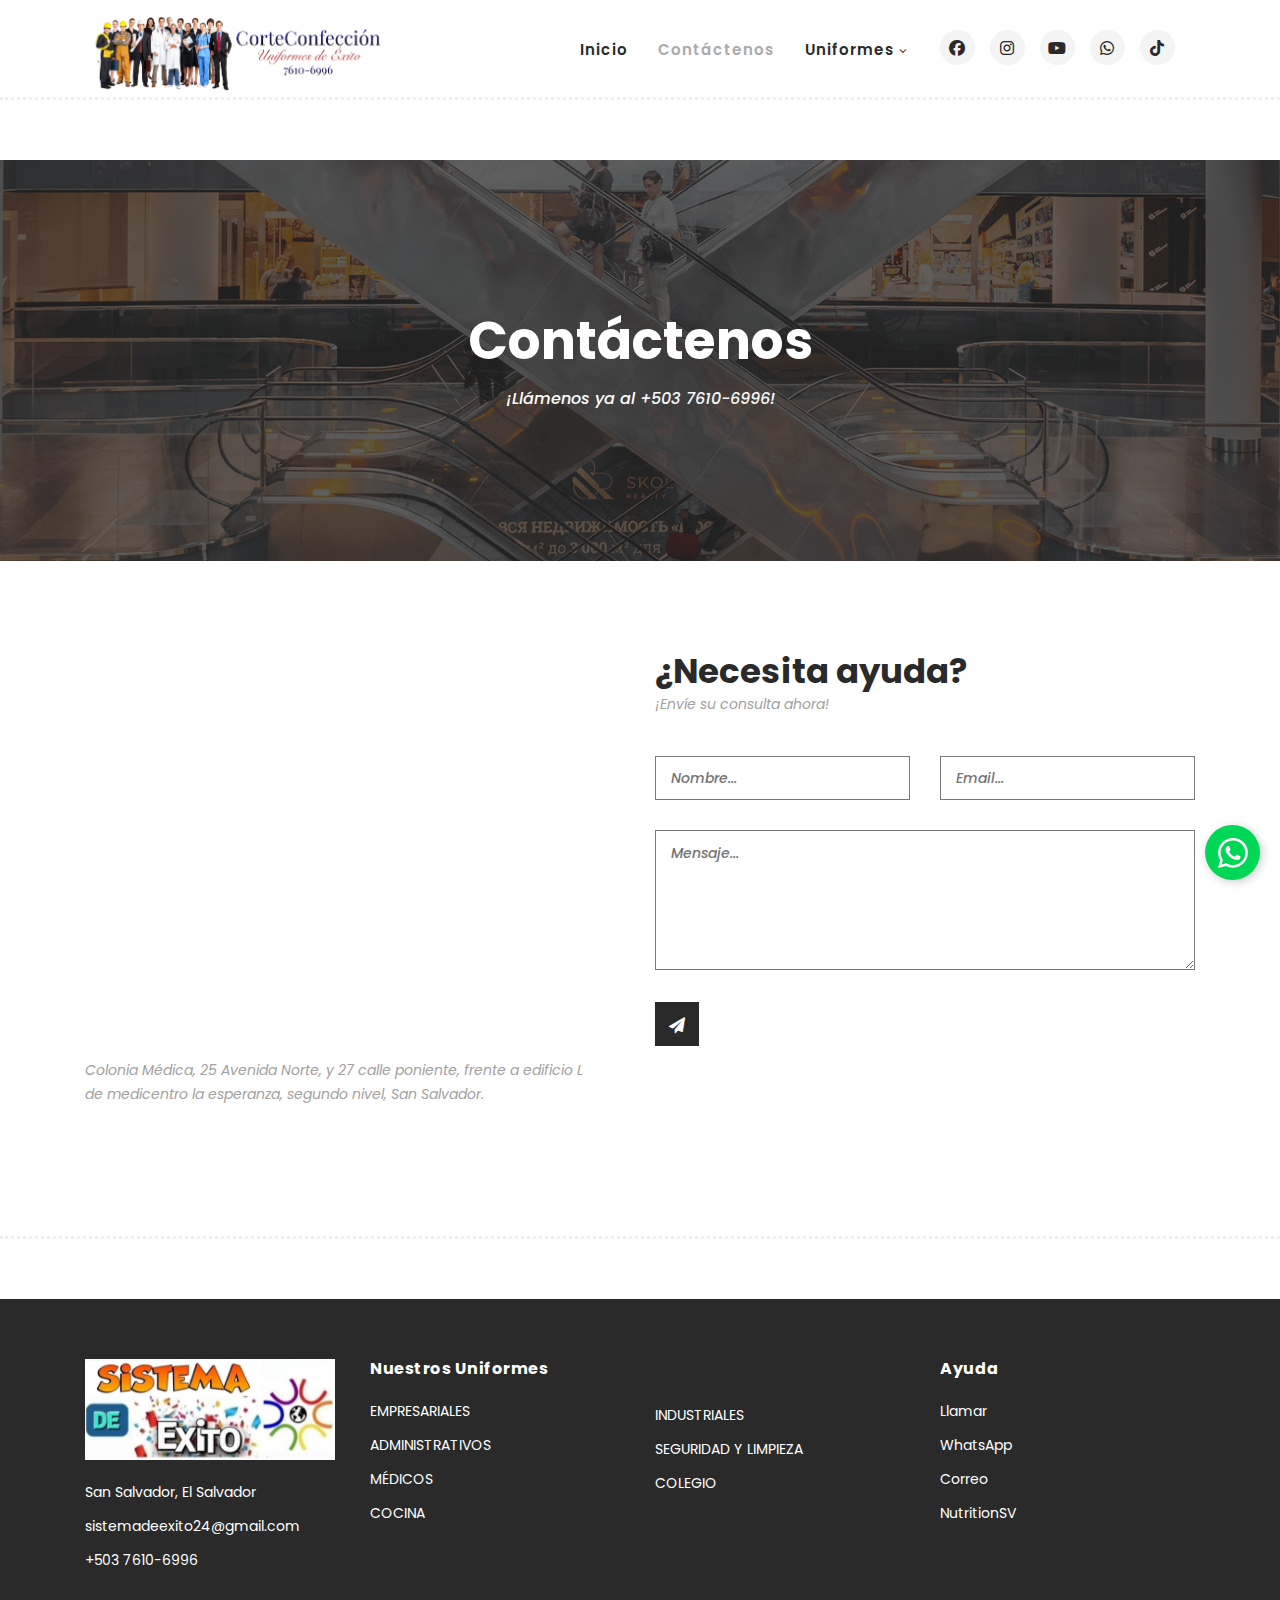
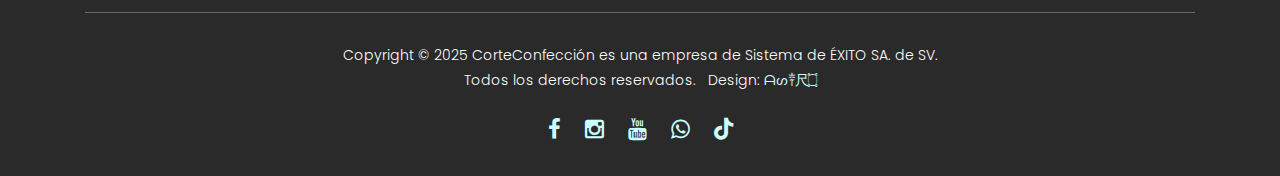
<file: contacto/index.html>
<!DOCTYPE html>
<html lang="en">

  <head>

    <meta charset="utf-8">
    <meta name="viewport" content="width=device-width, initial-scale=1, shrink-to-fit=no">
    <meta name="description" content="">
    <meta name="author" content="">
    <link href="https://fonts.googleapis.com/css?family=Poppins:100,200,300,400,500,600,700,800,900&display=swap" rel="stylesheet">

    <title>CorteConfección - Contacto</title>

         <link rel="shortcut icon" href="../assets/images/ico.ico">



    <!-- Additional CSS Files -->
    <link rel="stylesheet" type="text/css" href="../assets/css/bootstrap.min.css">
    
    <link rel="stylesheet" href="https://cdnjs.cloudflare.com/ajax/libs/font-awesome/6.4.0/css/all.min.css">

    <link rel="stylesheet" type="text/css" href="../assets/css/font-awesome.css">

    <link rel="stylesheet" href="../assets/css/templatemo-hexashop.css">

    <link rel="stylesheet" href="../assets/css/owl-carousel.css">

    <link rel="stylesheet" href="../assets/css/lightbox.css">



    </head>
    
    <body>
    
    <!-- ***** Preloader Start ***** -->
    <div id="preloader">
        <div class="jumper">
            <div></div>
            <div></div>
            <div></div>
        </div>
    </div>  
    <!-- ***** Preloader End ***** -->

    <!-- WSP -->  
    <a draggable="false" href="https://wa.me/+50376106996?text=Hola%2C%20quiero%20más%20información" target="_blank">

        <button class="Btn">
        <div class="sign">
            <svg class="socialSvg whatsappSvg" viewBox="0 0 16 16">
            <path
                d="M13.601 2.326A7.854 7.854 0 0 0 7.994 0C3.627 0 .068 3.558.064 7.926c0 1.399.366 2.76 1.057 3.965L0 16l4.204-1.102a7.933 7.933 0 0 0 3.79.965h.004c4.368 0 7.926-3.558 7.93-7.93A7.898 7.898 0 0 0 13.6 2.326zM7.994 14.521a6.573 6.573 0 0 1-3.356-.92l-.24-.144-2.494.654.666-2.433-.156-.251a6.56 6.56 0 0 1-1.007-3.505c0-3.626 2.957-6.584 6.591-6.584a6.56 6.56 0 0 1 4.66 1.931 6.557 6.557 0 0 1 1.928 4.66c-.004 3.639-2.961 6.592-6.592 6.592zm3.615-4.934c-.197-.099-1.17-.578-1.353-.646-.182-.065-.315-.099-.445.099-.133.197-.513.646-.627.775-.114.133-.232.148-.43.05-.197-.1-.836-.308-1.592-.985-.59-.525-.985-1.175-1.103-1.372-.114-.198-.011-.304.088-.403.087-.088.197-.232.296-.346.1-.114.133-.198.198-.33.065-.134.034-.248-.015-.347-.05-.099-.445-1.076-.612-1.47-.16-.389-.323-.335-.445-.34-.114-.007-.247-.007-.38-.007a.729.729 0 0 0-.529.247c-.182.198-.691.677-.691 1.654 0 .977.71 1.916.81 2.049.098.133 1.394 2.132 3.383 2.992.47.205.84.326 1.129.418.475.152.904.129 1.246.08.38-.058 1.171-.48 1.338-.943.164-.464.164-.86.114-.943-.049-.084-.182-.133-.38-.232z"
            ></path>
            </svg>
        </div>
        <div class="text">&nbsp;WhatsApp</div>
        </button>
    </a>
<!-- WSP -->
    
        <!-- ***** Header Area Start ***** -->
    <header class="header-area header-sticky">
        <div class="container">
            <div class="row">
                <div class="col-12">
                <nav class="main-nav">
                    <!-- Logo -->
    <a href="https://wa.me/+50376106996" target="_blank" class="logo">
    <img src="../assets/images/logo.png" class="logo-img">
    </a>


    <style>
        /* Tamaño normal (computadoras y tablets) */
.logo-img {
  width: 300px;
}

/* Solo celulares (pantallas menores a 576px) */
@media (max-width: 576px) {
  .logo-img {
    width: 245px; /* AJUSTA a lo que quieras */
  }
}

    </style>
                        
                        <!-- Menu -->
                        <ul class="nav">
                            <li class="scroll-to-section"><a href="../">Inicio</a></li>
                            <li><a href="/contacto/index.html" class="active">Contáctenos</a></li>
                            <li class="submenu">
                                <a href="javascript:;">Uniformes</a>
                                <ul>
                                    <li class="scroll-to-section"><a href="../index.html#emp">EMPRESARIALES</a></li>
                                    <li class="scroll-to-section"><a href="../index.html#adm">ADMINISTRATIVOS</a></li>
                                    <li class="scroll-to-section"><a href="../index.html#med">MÉDICOS</a></li>
                                    <li class="scroll-to-section"><a href="../index.html#coc">COCINA</a></li>
                                    <li class="scroll-to-section"><a href="../index.html#ind">INDUSTRIALES</a></li>
                                    <li class="scroll-to-section"><a href="../index.html#syl">SEGURIDAD Y LIMPIEZA</a></li>
                                    <li class="scroll-to-section"><a href="../index.html#esc">COLEGIO</a></li>

                                </ul>
                            </li>
                            <!-- Social en mobile -->
                            <li class="social-mobile">
                                <div class="social-links">
                                    <a href="https://www.facebook.com/profile.php?id=61584588971694" target="_blank" aria-label="Facebook">
                                        <i class="fab fa-facebook-f"></i>
                                    </a>
                                    <a href="https://www.instagram.com/corteconfeccionsv/" target="_blank" aria-label="Instagram">
                                        <i class="fab fa-instagram"></i>
                                    </a>
                                    <a href="https://www.youtube.com/@corteconfeccionsv" target="_blank" aria-label="YouTube">
                                        <i class="fab fa-youtube"></i>
                                    </a>
                                    <a href="https://wa.me/+50376106996" target="_blank" aria-label="WhatsApp">
                                        <i class="fab fa-whatsapp"></i>
                                    </a>
                                    <a href="http://tiktok.com/@corteconfeccionsv" target="_blank" aria-label="TikTok">
                                        <i class="fab fa-tiktok"></i>
                                    </a>
                                </div>
                            </li>
                        </ul>
       
                        <a class='menu-trigger'>
                            <span>Menu</span>
                        </a>
                        <!-- ***** Menu End ***** -->
                    </nav>
                </div>
            </div>
        </div>
    </header>
    <!-- ***** Header Area End ***** -->

    <!-- ***** Main Banner Area Start ***** -->
    <div class="page-heading about-page-heading" id="top">
        <div class="container">
            <div class="row">
                <div class="col-lg-12">
                    <div class="inner-content">
                        <h2>Contáctenos</h2>
                        <span>¡Llámenos ya al <a style="color: whitesmoke;" href="tel:+50376106996">+503 7610-6996</a>!</span>
                    </div>
                </div>
            </div>
        </div>
    </div>
    <!-- ***** Main Banner Area End ***** -->

    <!-- ***** Contact Area Starts ***** -->
    <div class="contact-us">
        <div class="container">
            <div class="row">
                <div class="col-lg-6">
                    <div id="map">
                      <iframe src="https://www.google.com/maps/embed?pb=!1m18!1m12!1m3!1d7752.263905699251!2d-89.2100788088745!3d13.710457019871127!2m3!1f0!2f0!3f0!3m2!1i1024!2i768!4f13.1!3m3!1m2!1s0x8f6331003765f277%3A0xa2b4a904b00aa835!2sCl%C3%ADnica%20M%C3%A9dica%20MerBel!5e0!3m2!1ses!2ssv!4v1764477680904!5m2!1ses!2ssv" width="100%" height="400px" frameborder="0" style="border:0" allowfullscreen></iframe>
                      <!-- You can simply copy and paste "Embed a map" code from Google Maps for any location. -->
                        <div class="section-heading">
                            <span>Colonia Médica, 25 Avenida Norte, y 27 calle poniente, frente a edificio L de medicentro la esperanza, segundo nivel, San Salvador.</span>
                        </div>
                    </div>
                </div>
                <div class="col-lg-6">
                    <div class="section-heading">
                        <h2>¿Necesita ayuda?</h2>
                        <span>¡Envíe su consulta ahora!</span>
                    </div>
                    <form id="form-submit">
                        <div class="row">
                          <div class="col-lg-6">
                            <fieldset>
                              <input name="name" type="text" id="name" placeholder="Nombre..." required="">
                            </fieldset>
                          </div>
                          <div class="col-lg-6">
                            <fieldset>
                              <input name="email" type="text" id="email" placeholder="Email..." required="">
                            </fieldset>
                          </div>
                          <div class="col-lg-12">
                            <fieldset>
                              <textarea name="message" rows="6" id="message" placeholder="Mensaje..." required=""></textarea>
                            </fieldset>
                          </div>
                          <div class="col-lg-12">
                            <fieldset>
                              <button type="submit" id="form-submit" class="main-dark-button"><i class="fa fa-paper-plane"></i></button>
                          </div>
                        </div>
                      </form>
                </div>
            </div>
        </div>
    </div>

    <script>
  const form = document.getElementById('form-submit');

  form.addEventListener('submit', function(e) {
    e.preventDefault(); // Evita que se envíe de forma normal

    const name = document.getElementById('name').value.trim();
    const email = document.getElementById('email').value.trim();
    const message = document.getElementById('message').value.trim();

    const mensaje = `Nombre: ${name}%0ACorreo: ${email}%0AMensaje: ${message}`;

    const url = `https://wa.me/+50376106996?text=${mensaje}`;

    window.open(url, '_blank');
  });
</script>
    <!-- ***** Contact Area Ends ***** -->

    <!-- ***** Footer Start ***** -->
    <footer>
        <div class="container">
            <div class="row">
                <div class="col-lg-3">
                    <div class="first-item">
                        <div class="logo">
                            <img src="../assets/images/exito-logo.jpeg" width="250" alt="logo">
                        </div>
                        <ul>
                            <li><a href="#!">San Salvador, El Salvador</a></li>
                            <li><a href="mailto:sistemadeexito24@gmail.com">sistemadeexito24@gmail.com</a></li>
                            <li><a href="tel:+50376106996">+503 7610-6996</a></li>
                        </ul>
                    </div>
                </div>
                <div class="col-lg-3">
                    <h4>Nuestros Uniformes</h4>
                    <ul>
                        <li><a href="../index.html#emp">EMPRESARIALES</a></li>
                        <li><a href="../index.html#adm">ADMINISTRATIVOS</a></li>
                        <li><a href="../index.html#med">MÉDICOS</a></li>
                        <li><a href="../index.html#coc">COCINA</a></li>
                        
                    </ul>
                </div>
                <div class="col-lg-3">
                    <h4></h4>
                    <ul><br>
                        <li><a href="../index.html#ind">INDUSTRIALES</a></li>
                        <li><a href="../index.html#syl">SEGURIDAD Y LIMPIEZA</a></li>
                        <li><a href="../index.html#esc">COLEGIO</a></li>
                    </ul>
                </div>
                <div class="col-lg-3">
                    <h4>Ayuda</h4>
                    <ul>
                        <li><a href="tel:+50376106996">Llamar</a></li>
                        <li><a href="http://wa.me/+50376106996">WhatsApp</a></li>
                        <li><a href="mailto:sistemadeexito24@gmail.com">Correo</a></li>
                        <li><a href="https://nutritionsv.com">NutritionSV</a></li>
                    </ul>
                </div>
                <div class="col-lg-12">
                    <div class="under-footer">
                        <p>Copyright © 2025 CorteConfección  es una empresa de Sistema de ÉXITO SA. de SV. <br>Todos los derechos reservados. &nbsp;        Design: <a rel="nofollow" href="https://astrowebpages.github.io/astroweb/es" target="_blank">ᗩᔕ༒尺۝ </a></p>
                        <ul>
                            <li><a href="#"><i class="fa fa-facebook"></i></a></li>
                            <li><a href="https://www.instagram.com/corteconfeccionsv/" target="_blank"><i class="fa fa-instagram"></i></a></li>
                            <li><a href="#"><i class="fa fa-youtube"></i></a></li>
                            <li><a href="https://wa.me/+50376106996" target="_blank"><i class="fa fa-whatsapp"></i></a></li>
                            <li><a href="#"><i class="fa fa-tiktok"></i></a></li>
                        </ul>
                    </div>
                </div>
            </div>
        </div>
    </footer>
    

    <!-- jQuery -->
    <script src="../assets/js/jquery-2.1.0.min.js"></script>

    <!-- Bootstrap -->
    <script src="../assets/js/popper.js"></script>
    <script src="../assets/js/bootstrap.min.js"></script>

    <!-- Plugins -->
    <script src="../assets/js/owl-carousel.js"></script>
    <script src="../assets/js/accordions.js"></script>
    <script src="../assets/js/datepicker.js"></script>
    <script src="../assets/js/scrollreveal.min.js"></script>
    <script src="../assets/js/waypoints.min.js"></script>
    <script src="../assets/js/jquery.counterup.min.js"></script>
    <script src="../assets/js/imgfix.min.js"></script> 
    <script src="../assets/js/slick.js"></script> 
    <script src="../assets/js/lightbox.js"></script> 
    <script src="../assets/js/isotope.js"></script> 
    
    <!-- Global Init -->
    <script src="../assets/js/custom.js"></script>

    <script>

        $(function() {
            var selectedClass = "";
            $("p").click(function(){
            selectedClass = $(this).attr("data-rel");
            $("#portfolio").fadeTo(50, 0.1);
                $("#portfolio div").not("."+selectedClass).fadeOut();
            setTimeout(function() {
              $("."+selectedClass).fadeIn();
              $("#portfolio").fadeTo(50, 1);
            }, 500);
                
            });
        });

    </script>

  </body>

</html>
</file>
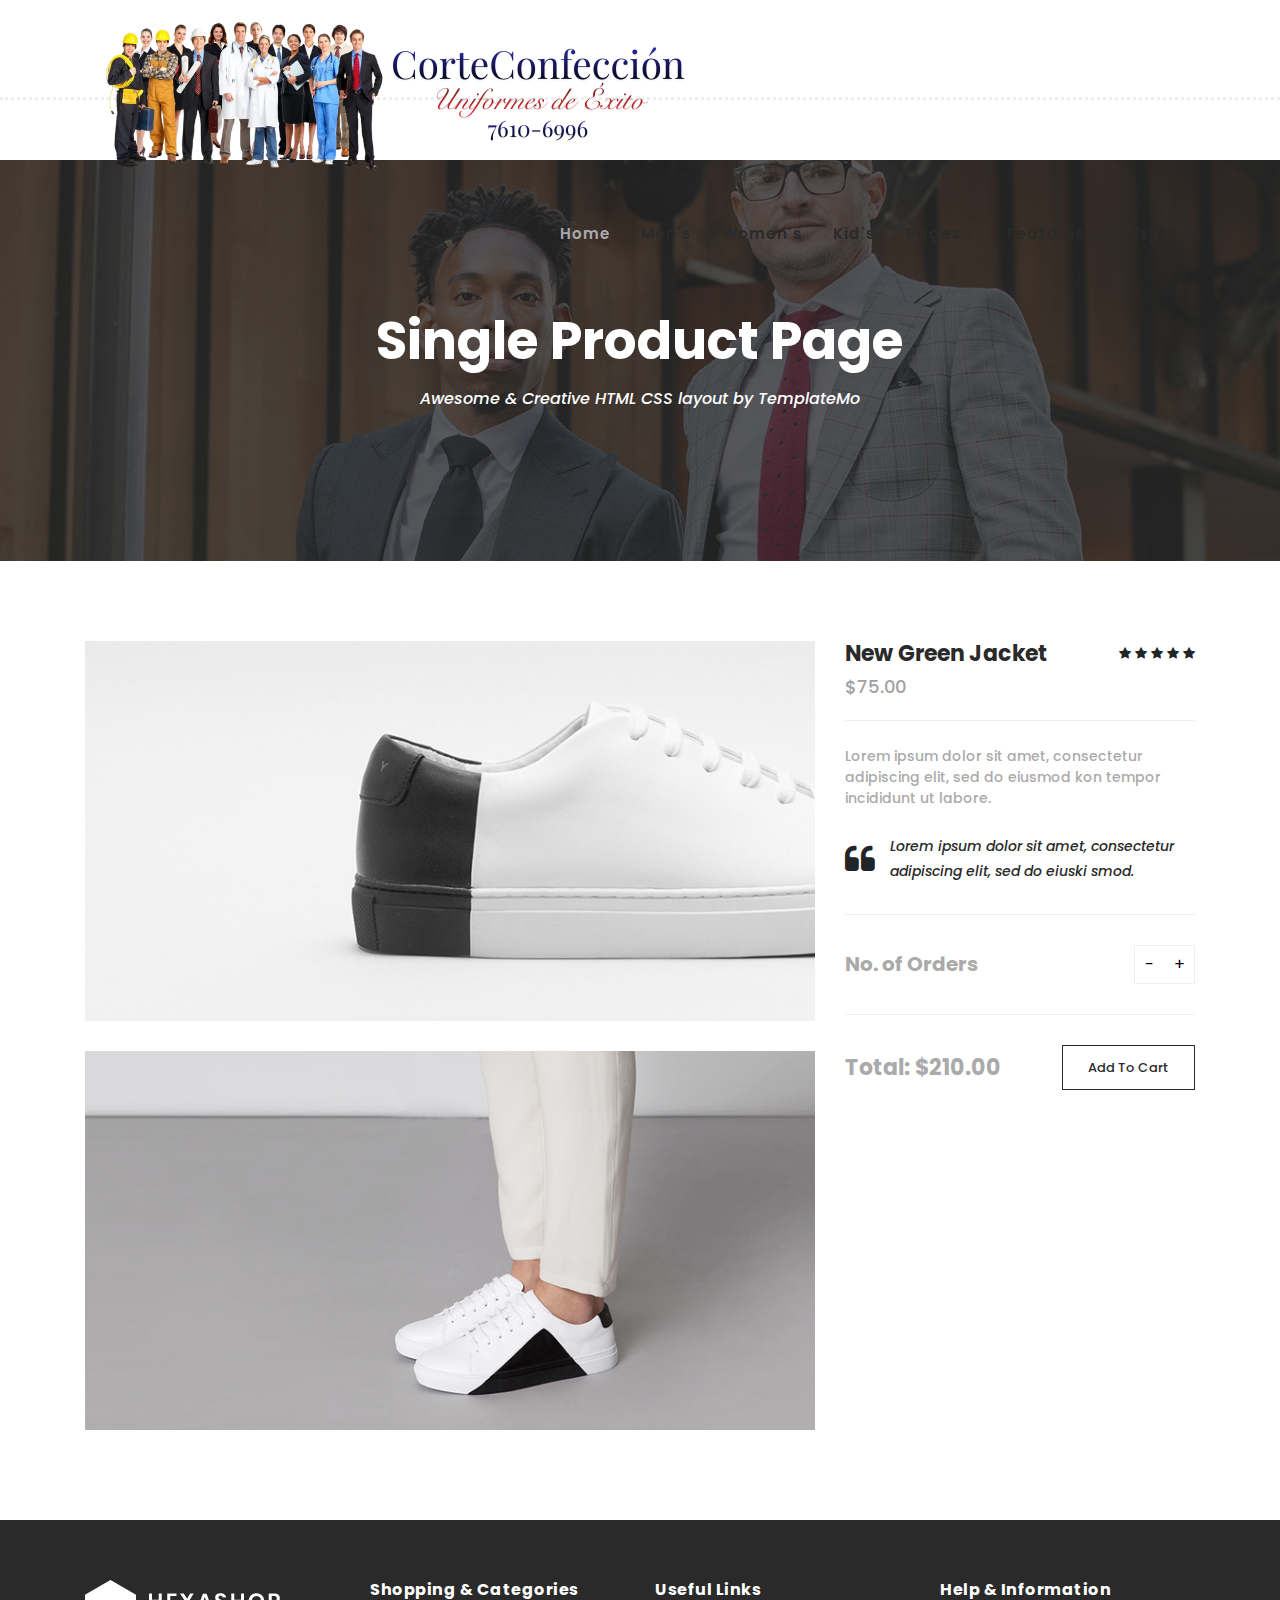
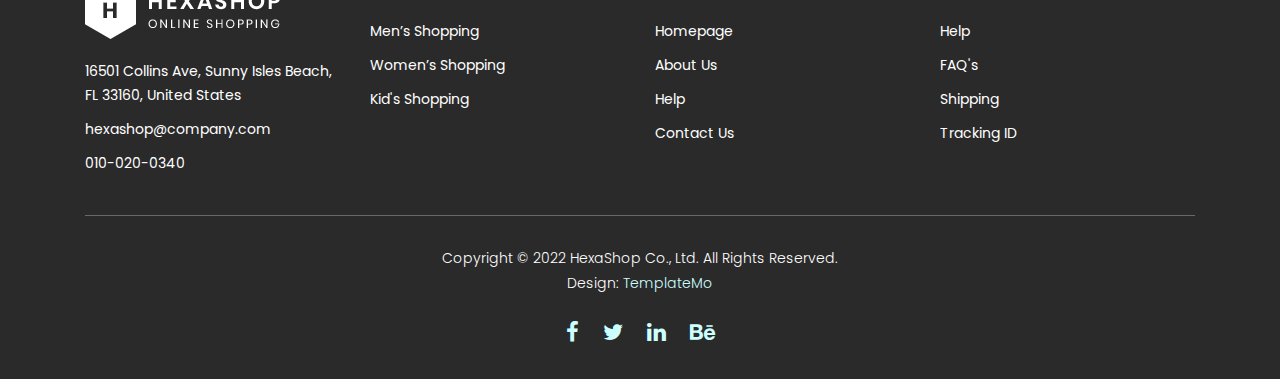
<file: productos/index.html>
<!DOCTYPE html>
<html lang="en">

  <head>

    <meta charset="utf-8">
    <meta name="viewport" content="width=device-width, initial-scale=1, shrink-to-fit=no">
    <meta name="description" content="">
    <meta name="author" content="">
    <link href="https://fonts.googleapis.com/css?family=Poppins:100,200,300,400,500,600,700,800,900&display=swap" rel="stylesheet">

    <title>Hexashop - Product Detail Page</title>


    <!-- Additional CSS Files -->
    <link rel="stylesheet" type="text/css" href="../assets/css/bootstrap.min.css">

    <link rel="stylesheet" type="text/css" href="../assets/css/font-awesome.css">

    <link rel="stylesheet" href="../assets/css/templatemo-hexashop.css">

    <link rel="stylesheet" href="../assets/css/owl-carousel.css">

    <link rel="stylesheet" href="../assets/css/lightbox.css">



    </head>
    
    <body>
    
    <!-- ***** Preloader Start ***** -->
    <div id="preloader">
        <div class="jumper">
            <div></div>
            <div></div>
            <div></div>
        </div>
    </div>  
    <!-- ***** Preloader End ***** -->
    
    
    <!-- ***** Header Area Start ***** -->
    <header class="header-area header-sticky">
        <div class="container">
            <div class="row">
                <div class="col-12">
                    <nav class="main-nav">
                        <!-- ***** Logo Start ***** -->
                        <a href="../" class="logo">
                            <img src="../assets/images/logo.png">
                        </a>
                        <!-- ***** Logo End ***** -->
                        <!-- ***** Menu Start ***** -->
                        <ul class="nav">
                            <li class="scroll-to-section"><a href="../" class="active">Home</a></li>
                            <li class="scroll-to-section"><a href="../">Men's</a></li>
                            <li class="scroll-to-section"><a href="../">Women's</a></li>
                            <li class="scroll-to-section"><a href="../">Kid's</a></li>
                            <li class="submenu">
                                <a href="javascript:;">Pages</a>
                                <ul>
                                    <li><a href="about.html">About Us</a></li>
                                    <li><a href="products.html">Products</a></li>
                                    <li><a href="single-product.html">Single Product</a></li>
                                    <li><a href="contact.html">Contact Us</a></li>
                                </ul>
                            </li>
                            <li class="submenu">
                                <a href="javascript:;">Features</a>
                                <ul>
                                    <li><a href="#">Features Page 1</a></li>
                                    <li><a href="#">Features Page 2</a></li>
                                    <li><a href="#">Features Page 3</a></li>
                                    <li><a rel="nofollow" href="https://templatemo.com/page/4" target="_blank">Template Page 4</a></li>
                                </ul>
                            </li>
                            <li class="scroll-to-section"><a href="../">Explore</a></li>
                        </ul>        
                        <a class='menu-trigger'>
                            <span>Menu</span>
                        </a>
                        <!-- ***** Menu End ***** -->
                    </nav>
                </div>
            </div>
        </div>
    </header>
    <!-- ***** Header Area End ***** -->

    <!-- ***** Main Banner Area Start ***** -->
    <div class="page-heading" id="top">
        <div class="container">
            <div class="row">
                <div class="col-lg-12">
                    <div class="inner-content">
                        <h2>Single Product Page</h2>
                        <span>Awesome &amp; Creative HTML CSS layout by TemplateMo</span>
                    </div>
                </div>
            </div>
        </div>
    </div>
    <!-- ***** Main Banner Area End ***** -->


    <!-- ***** Product Area Starts ***** -->
    <section class="section" id="product">
        <div class="container">
            <div class="row">
                <div class="col-lg-8">
                <div class="left-images">
                    <img src="../assets/images/single-product-01.jpg" alt="">
                    <img src="../assets/images/single-product-02.jpg" alt="">
                </div>
            </div>
            <div class="col-lg-4">
                <div class="right-content">
                    <h4>New Green Jacket</h4>
                    <span class="price">$75.00</span>
                    <ul class="stars">
                        <li><i class="fa fa-star"></i></li>
                        <li><i class="fa fa-star"></i></li>
                        <li><i class="fa fa-star"></i></li>
                        <li><i class="fa fa-star"></i></li>
                        <li><i class="fa fa-star"></i></li>
                    </ul>
                    <span>Lorem ipsum dolor sit amet, consectetur adipiscing elit, sed do eiusmod kon tempor incididunt ut labore.</span>
                    <div class="quote">
                        <i class="fa fa-quote-left"></i><p>Lorem ipsum dolor sit amet, consectetur adipiscing elit, sed do eiuski smod.</p>
                    </div>
                    <div class="quantity-content">
                        <div class="left-content">
                            <h6>No. of Orders</h6>
                        </div>
                        <div class="right-content">
                            <div class="quantity buttons_added">
                                <input type="button" value="-" class="minus"><input type="number" step="1" min="1" max="" name="quantity" value="1" title="Qty" class="input-text qty text" size="4" pattern="" inputmode=""><input type="button" value="+" class="plus">
                            </div>
                        </div>
                    </div>
                    <div class="total">
                        <h4>Total: $210.00</h4>
                        <div class="main-border-button"><a href="#">Add To Cart</a></div>
                    </div>
                </div>
            </div>
            </div>
        </div>
    </section>
    <!-- ***** Product Area Ends ***** -->
    
    <!-- ***** Footer Start ***** -->
    <footer>
        <div class="container">
            <div class="row">
                <div class="col-lg-3">
                    <div class="first-item">
                        <div class="logo">
                            <img src="../assets/images/white-logo.png" alt="hexashop ecommerce templatemo">
                        </div>
                        <ul>
                            <li><a href="#">16501 Collins Ave, Sunny Isles Beach, FL 33160, United States</a></li>
                            <li><a href="#">hexashop@company.com</a></li>
                            <li><a href="#">010-020-0340</a></li>
                        </ul>
                    </div>
                </div>
                <div class="col-lg-3">
                    <h4>Shopping &amp; Categories</h4>
                    <ul>
                        <li><a href="#">Men’s Shopping</a></li>
                        <li><a href="#">Women’s Shopping</a></li>
                        <li><a href="#">Kid's Shopping</a></li>
                    </ul>
                </div>
                <div class="col-lg-3">
                    <h4>Useful Links</h4>
                    <ul>
                        <li><a href="#">Homepage</a></li>
                        <li><a href="#">About Us</a></li>
                        <li><a href="#">Help</a></li>
                        <li><a href="#">Contact Us</a></li>
                    </ul>
                </div>
                <div class="col-lg-3">
                    <h4>Help &amp; Information</h4>
                    <ul>
                        <li><a href="#">Help</a></li>
                        <li><a href="#">FAQ's</a></li>
                        <li><a href="#">Shipping</a></li>
                        <li><a href="#">Tracking ID</a></li>
                    </ul>
                </div>
                <div class="col-lg-12">
                    <div class="under-footer">
                        <p>Copyright © 2022 HexaShop Co., Ltd. All Rights Reserved. 
                        
                        <br>Design: <a href="https://templatemo.com" target="_parent" title="free css templates">TemplateMo</a></p>
                        <ul>
                            <li><a href="#"><i class="fa fa-facebook"></i></a></li>
                            <li><a href="#"><i class="fa fa-twitter"></i></a></li>
                            <li><a href="#"><i class="fa fa-linkedin"></i></a></li>
                            <li><a href="#"><i class="fa fa-behance"></i></a></li>
                        </ul>
                    </div>
                </div>
            </div>
        </div>
    </footer>
    

    <!-- jQuery -->
    <script src="../assets/js/jquery-2.1.0.min.js"></script>

    <!-- Bootstrap -->
    <script src="../assets/js/popper.js"></script>
    <script src="../assets/js/bootstrap.min.js"></script>

    <!-- Plugins -->
    <script src="../assets/js/owl-carousel.js"></script>
    <script src="../assets/js/accordions.js"></script>
    <script src="../assets/js/datepicker.js"></script>
    <script src="../assets/js/scrollreveal.min.js"></script>
    <script src="../assets/js/waypoints.min.js"></script>
    <script src="../assets/js/jquery.counterup.min.js"></script>
    <script src="../assets/js/imgfix.min.js"></script> 
    <script src="../assets/js/slick.js"></script> 
    <script src="../assets/js/lightbox.js"></script> 
    <script src="../assets/js/isotope.js"></script> 
    <script src="../assets/js/quantity.js"></script>
    
    <!-- Global Init -->
    <script src="../assets/js/custom.js"></script>

    <script>

        $(function() {
            var selectedClass = "";
            $("p").click(function(){
            selectedClass = $(this).attr("data-rel");
            $("#portfolio").fadeTo(50, 0.1);
                $("#portfolio div").not("."+selectedClass).fadeOut();
            setTimeout(function() {
              $("."+selectedClass).fadeIn();
              $("#portfolio").fadeTo(50, 1);
            }, 500);
                
            });
        });

    </script>

  </body>

</html>
</file>
<file: assets/css/owl-carousel.css>
/**
 * Owl Carousel v2.3.4
 * Copyright 2013-2018 David Deutsch
 * Licensed under: SEE LICENSE IN https://github.com/OwlCarousel2/OwlCarousel2/blob/master/LICENSE
 */
/*
 *  Owl Carousel - Core
 */
.owl-carousel {
  display: none;
  width: 100%;
  -webkit-tap-highlight-color: transparent;
  /* position relative and z-index fix webkit rendering fonts issue */
  position: relative;
  z-index: 1; }
  .owl-carousel .owl-stage {
    position: relative;
    -ms-touch-action: pan-Y;
    touch-action: manipulation;
    -moz-backface-visibility: hidden;
    /* fix firefox animation glitch */ }
  .owl-carousel .owl-stage:after {
    content: ".";
    display: block;
    clear: both;
    visibility: hidden;
    line-height: 0;
    height: 0; }
  .owl-carousel .owl-stage-outer {
    position: relative;
    overflow: hidden;
    /* fix for flashing background */
    -webkit-transform: translate3d(0px, 0px, 0px); }
  .owl-carousel .owl-wrapper,
  .owl-carousel .owl-item {
    -webkit-backface-visibility: hidden;
    -moz-backface-visibility: hidden;
    -ms-backface-visibility: hidden;
    -webkit-transform: translate3d(0, 0, 0);
    -moz-transform: translate3d(0, 0, 0);
    -ms-transform: translate3d(0, 0, 0); }
  .owl-carousel .owl-item {
    position: relative;
    min-height: 1px;
    float: left;
    -webkit-backface-visibility: hidden;
    -webkit-tap-highlight-color: transparent;
    -webkit-touch-callout: none; }
  .owl-carousel .owl-item img {
    display: block;
    width: 100%; }
  .owl-carousel .owl-nav.disabled,
  .owl-carousel .owl-dots.disabled {
    display: none; }
  .owl-carousel .owl-nav .owl-prev,
  .owl-carousel .owl-nav .owl-next,
  .owl-carousel .owl-dot {
    cursor: pointer;
    -webkit-user-select: none;
    -khtml-user-select: none;
    -moz-user-select: none;
    -ms-user-select: none;
    user-select: none; }
  .owl-carousel .owl-nav button.owl-prev,
  .owl-carousel .owl-nav button.owl-next,
  .owl-carousel button.owl-dot {
    background: none;
    color: inherit;
    border: none;
    padding: 0 !important;
    font: inherit; }
  .owl-carousel.owl-loaded {
    display: block; }
  .owl-carousel.owl-loading {
    opacity: 0;
    display: block; }
  .owl-carousel.owl-hidden {
    opacity: 0; }
  .owl-carousel.owl-refresh .owl-item {
    visibility: hidden; }
  .owl-carousel.owl-drag .owl-item {
    -ms-touch-action: pan-y;
        touch-action: pan-y;
    -webkit-user-select: none;
    -moz-user-select: none;
    -ms-user-select: none;
    user-select: none; }
  .owl-carousel.owl-grab {
    cursor: move;
    cursor: grab; }
  .owl-carousel.owl-rtl {
    direction: rtl; }
  .owl-carousel.owl-rtl .owl-item {
    float: right; }
    

/* No Js */
.no-js .owl-carousel {
  display: block; }

/*
 *  Owl Carousel - Animate Plugin
 */
.owl-carousel .animated {
  animation-duration: 1000ms;
  animation-fill-mode: both; }

.owl-carousel .owl-animated-in {
  z-index: 0; }

.owl-carousel .owl-animated-out {
  z-index: 1; }

.owl-carousel .fadeOut {
  animation-name: fadeOut; }

@keyframes fadeOut {
  0% {
    opacity: 1; }
  100% {
    opacity: 0; } }

/*
 * 	Owl Carousel - Auto Height Plugin
 */
.owl-height {
  transition: height 500ms ease-in-out; }

/*
 * 	Owl Carousel - Lazy Load Plugin
 */
.owl-carousel .owl-item {
  /**
			This is introduced due to a bug in IE11 where lazy loading combined with autoheight plugin causes a wrong
			calculation of the height of the owl-item that breaks page layouts
		 */ }
  .owl-carousel .owl-item .owl-lazy {
    opacity: 0;
    transition: opacity 400ms ease; }
  .owl-carousel .owl-item .owl-lazy[src^=""], .owl-carousel .owl-item .owl-lazy:not([src]) {
    max-height: 0; }
  .owl-carousel .owl-item img.owl-lazy {
    transform-style: preserve-3d; }

/*
 * 	Owl Carousel - Video Plugin
 */
.owl-carousel .owl-video-wrapper {
  position: relative;
  height: 100%;
  background: #000; }

.owl-carousel .owl-video-play-icon {
  position: absolute;
  height: 80px;
  width: 80px;
  left: 50%;
  top: 50%;
  margin-left: -40px;
  margin-top: -40px;
  background: url("owl.video.play.png") no-repeat;
  cursor: pointer;
  z-index: 1;
  -webkit-backface-visibility: hidden;
  transition: transform 100ms ease; }

.owl-carousel .owl-video-play-icon:hover {
  -ms-transform: scale(1.3, 1.3);
      transform: scale(1.3, 1.3); }

.owl-carousel .owl-video-playing .owl-video-tn,
.owl-carousel .owl-video-playing .owl-video-play-icon {
  display: none; }

.owl-carousel .owl-video-tn {
  opacity: 0;
  height: 100%;
  background-position: center center;
  background-repeat: no-repeat;
  background-size: contain;
  transition: opacity 400ms ease; }

.owl-carousel .owl-video-frame {
  position: relative;
  z-index: 1;
  height: 100%;
  width: 100%; }
</file>
<file: assets/css/templatemo-hexashop.css>
/* ---------------------------------------------
Table of contents
------------------------------------------------
01. font & reset css
02. reset
03. global styles
04. header
05. banner
06. features
07. testimonials
08. contact
09. footer
10. preloader
11. search
12. portfolio

--------------------------------------------- */
/* 
---------------------------------------------
font & reset css
--------------------------------------------- 
*/
@import url("https://fonts.googleapis.com/css?family=Poppins:100,200,300,400,500,600,700,800,900");
/* 
---------------------------------------------
reset
--------------------------------------------- 
*/
html, body, div, span, applet, object, iframe, h1, h2, h3, h4, h5, h6, p, blockquote, div
pre, a, abbr, acronym, address, big, cite, code, del, dfn, em, font, img, ins, kbd, q,
s, samp, small, strike, strong, sub, sup, tt, var, b, u, i, center, dl, dt, dd, ol, ul, li,
figure, header, nav, section, article, aside, footer, figcaption {
  margin: 0;
  padding: 0;
  border: 0;
  outline: 0;
}

.clearfix:after {
  content: ".";
  display: block;
  clear: both;
  visibility: hidden;
  line-height: 0;
  height: 0;
}

.clearfix {
  display: inline-block;
}

html[xmlns] .clearfix {
  display: block;
}

* html .clearfix {
  height: 1%;
}

ul, li {
  padding: 0;
  margin: 0;
  list-style: none;
}

header, nav, section, article, aside, footer, hgroup {
  display: block;
}

* {
  box-sizing: border-box;
}

html, body {
  font-family: 'Poppins', sans-serif;
  font-weight: 400;
  background-color: #fff;
  font-size: 16px;
  -ms-text-size-adjust: 100%;
  -webkit-font-smoothing: antialiased;
  -moz-osx-font-smoothing: grayscale;
}

a {
  text-decoration: none !important;
}

h1, h2, h3, h4, h5, h6 {
  margin-top: 0px;
  margin-bottom: 0px;
}

ul {
  margin-bottom: 0px;
}

p {
  font-size: 14px;
  line-height: 25px;
  color: #2a2a2a;
}

/* 
---------------------------------------------
global styles
--------------------------------------------- 
*/
html,
body {
  background: #fff;
  font-family: 'Poppins', sans-serif;
}

::selection {
  background: #2a2a2a;
  color: #fff;
}

::-moz-selection {
  background: #2a2a2a;
  color: #fff;
}

@media (max-width: 991px) {
  html, body {
    overflow-x: hidden;
  }
  .mobile-top-fix {
    margin-top: 30px;
    margin-bottom: 0px;
  }
  .mobile-bottom-fix {
    margin-bottom: 30px;
  }
  .mobile-bottom-fix-big {
    margin-bottom: 60px;
  }
}

.main-border-button a {
  font-size: 13px;
  color: #fff;
  border: 1px solid #fff;
  padding: 12px 25px;
  display: inline-block;
  font-weight: 500;
  transition: all .3s;
}

.main-border-button a:hover {
  background-color: #fff;
  color: #2a2a2a;
}

.main-white-button a {
  font-size: 13px;
  color: #2a2a2a;
  background-color: #fff;
  padding: 12px 25px;
  display: inline-block;
  border-radius: 3px;
  font-weight: 600;
  transition: all .3s;
}

.main-white-button a:hover {
  opacity: 0.9;
}

.main-text-button a {
  font-size: 13px;
  color: #fff;
  font-weight: 600;
  transition: all .3s;
}

.main-text-button a:hover {
  opacity: 0.9;
}

.section-heading h2 {
  font-size: 34px;
  font-weight: 700;
  color: #2a2a2a;
}

.section-heading span {
  font-size: 14px;
  color: #a1a1a1;
  font-style: italic;
  font-weight: 400;
}



/* 
---------------------------------------------
header
--------------------------------------------- 
*/

.background-header {
  border-bottom: none !important;
  background-color: #fff;
  height: 80px!important;
  position: fixed!important;
  top: 0px;
  left: 0px;
  right: 0px;
  box-shadow: 0px 0px 10px rgba(0,0,0,0.15)!important;
}

.background-header .logo,
.background-header .main-nav .nav li a {
  color: #1e1e1e!important;
}

.background-header .main-nav .nav li:hover a {
  color: #2a2a2a!important;
}

.background-header .nav li a.active {
  color: #2a2a2a!important;
}

.header-area {
  border-bottom: 3px dotted #eee;
  box-shadow: none;
  background-color: #fff;
  position: absolute;
  top: 0px;
  left: 0px;
  right: 0px;
  z-index: 100;
  height: 100px;
  -webkit-transition: all .5s ease 0s;
  -moz-transition: all .5s ease 0s;
  -o-transition: all .5s ease 0s;
  transition: all .5s ease 0s;
}

.header-area .main-nav {
  min-height: 80px;
  background: transparent;
}

.header-area .main-nav .logo {
  line-height: 100px;
  color: #fff;
  font-size: 28px;
  font-weight: 700;
  text-transform: uppercase;
  letter-spacing: 2px;
  float: left;
  -webkit-transition: all 0.3s ease 0s;
  -moz-transition: all 0.3s ease 0s;
  -o-transition: all 0.3s ease 0s;
  transition: all 0.3s ease 0s;
}

.background-header .main-nav .logo {
  line-height: 75px;
}

.background-header .nav {
  margin-top: 20px !important;
}

.header-area .main-nav .nav {
  float: right;
  margin-top: 30px;
  margin-right: 0px;
  background-color: transparent;
  -webkit-transition: all 0.3s ease 0s;
  -moz-transition: all 0.3s ease 0s;
  -o-transition: all 0.3s ease 0s;
  transition: all 0.3s ease 0s;
  position: relative;
  z-index: 999;
}

.header-area .main-nav .nav li {
  padding-left: 15px;
  padding-right: 15px;
}

.header-area .main-nav .nav li:last-child {
  padding-right: 0px;
}

.header-area .main-nav .nav li a {
  display: block;
  font-weight: 600;
  font-size: 15px;
  color: #2a2a2a;
  text-transform: capitalize;
  -webkit-transition: all 0.3s ease 0s;
  -moz-transition: all 0.3s ease 0s;
  -o-transition: all 0.3s ease 0s;
  transition: all 0.3s ease 0s;
  height: 40px;
  line-height: 40px;
  border: transparent;
  letter-spacing: 1px;
}

.header-area .main-nav .nav li a {
  color: #2a2a2a;
}

.header-area .main-nav .nav li:hover a,
.header-area .main-nav .nav li a.active {
  color: #aaa!important;
}

.background-header .main-nav .nav li:hover a,
.background-header .main-nav .nav li a.active {
  color: #aaa!important;
  opacity: 1;
}

.header-area .main-nav .nav li.submenu {
  position: relative;
  padding-right: 30px;
}

.header-area .main-nav .nav li.submenu:after {
  font-family: FontAwesome;
  content: "\f107";
  font-size: 12px;
  color: #2a2a2a;
  position: absolute;
  right: 18px;
  top: 12px;
}

.background-header .main-nav .nav li.submenu:after {
  color: #2a2a2a;
}

.header-area .main-nav .nav li.submenu ul {
  position: absolute;
  width: 200px;
  box-shadow: 0 2px 28px 0 rgba(0, 0, 0, 0.06);
  overflow: hidden;
  top: 50px;
  opacity: 0;
  transform: translateY(+2em);
  visibility: hidden;
  z-index: -1;
  transition: all 0.3s ease-in-out 0s, visibility 0s linear 0.3s, z-index 0s linear 0.01s;
}

.header-area .main-nav .nav li.submenu ul li {
  margin-left: 0px;
  padding-left: 0px;
  padding-right: 0px;
}

.header-area .main-nav .nav li.submenu ul li a {
  opacity: 1;
  display: block;
  background: #f7f7f7;
  color: #2a2a2a!important;
  padding-left: 20px;
  height: 40px;
  line-height: 40px;
  -webkit-transition: all 0.3s ease 0s;
  -moz-transition: all 0.3s ease 0s;
  -o-transition: all 0.3s ease 0s;
  transition: all 0.3s ease 0s;
  position: relative;
  font-size: 13px;
  font-weight: 400;
  border-bottom: 1px solid #eee;
}

.header-area .main-nav .nav li.submenu ul li a:hover {
  background: #fff;
  color: #aaa!important;
  padding-left: 25px;
}

.header-area .main-nav .nav li.submenu ul li a:hover:before {
  width: 3px;
}

.header-area .main-nav .nav li.submenu:hover ul {
  visibility: visible;
  opacity: 1;
  z-index: 1;
  transform: translateY(0%);
  transition-delay: 0s, 0s, 0.3s;
}

.header-area .main-nav .menu-trigger {
  cursor: pointer;
  display: block;
  position: absolute;
  top: 33px;
  width: 32px;
  height: 40px;
  text-indent: -9999em;
  z-index: 99;
  right: 40px;
  display: none;
}

.background-header .main-nav .menu-trigger {
  top: 23px;
}

.header-area .main-nav .menu-trigger span,
.header-area .main-nav .menu-trigger span:before,
.header-area .main-nav .menu-trigger span:after {
  -moz-transition: all 0.4s;
  -o-transition: all 0.4s;
  -webkit-transition: all 0.4s;
  transition: all 0.4s;
  background-color: #1e1e1e;
  display: block;
  position: absolute;
  width: 30px;
  height: 2px;
  left: 0;
}

.background-header .main-nav .menu-trigger span,
.background-header .main-nav .menu-trigger span:before,
.background-header .main-nav .menu-trigger span:after {
  background-color: #1e1e1e;
}

.header-area .main-nav .menu-trigger span:before,
.header-area .main-nav .menu-trigger span:after {
  -moz-transition: all 0.4s;
  -o-transition: all 0.4s;
  -webkit-transition: all 0.4s;
  transition: all 0.4s;
  background-color: #1e1e1e;
  display: block;
  position: absolute;
  width: 30px;
  height: 2px;
  left: 0;
  width: 75%;
}

.background-header .main-nav .menu-trigger span:before,
.background-header .main-nav .menu-trigger span:after {
  background-color: #1e1e1e;
}

.header-area .main-nav .menu-trigger span:before,
.header-area .main-nav .menu-trigger span:after {
  content: "";
}

.header-area .main-nav .menu-trigger span {
  top: 16px;
}

.header-area .main-nav .menu-trigger span:before {
  -moz-transform-origin: 33% 100%;
  -ms-transform-origin: 33% 100%;
  -webkit-transform-origin: 33% 100%;
  transform-origin: 33% 100%;
  top: -10px;
  z-index: 10;
}

.header-area .main-nav .menu-trigger span:after {
  -moz-transform-origin: 33% 0;
  -ms-transform-origin: 33% 0;
  -webkit-transform-origin: 33% 0;
  transform-origin: 33% 0;
  top: 10px;
}

.header-area .main-nav .menu-trigger.active span,
.header-area .main-nav .menu-trigger.active span:before,
.header-area .main-nav .menu-trigger.active span:after {
  background-color: transparent;
  width: 100%;
}

.header-area .main-nav .menu-trigger.active span:before {
  -moz-transform: translateY(6px) translateX(1px) rotate(45deg);
  -ms-transform: translateY(6px) translateX(1px) rotate(45deg);
  -webkit-transform: translateY(6px) translateX(1px) rotate(45deg);
  transform: translateY(6px) translateX(1px) rotate(45deg);
  background-color: #1e1e1e;
}

.background-header .main-nav .menu-trigger.active span:before {
  background-color: #1e1e1e;
}

.header-area .main-nav .menu-trigger.active span:after {
  -moz-transform: translateY(-6px) translateX(1px) rotate(-45deg);
  -ms-transform: translateY(-6px) translateX(1px) rotate(-45deg);
  -webkit-transform: translateY(-6px) translateX(1px) rotate(-45deg);
  transform: translateY(-6px) translateX(1px) rotate(-45deg);
  background-color: #1e1e1e;
}

.background-header .main-nav .menu-trigger.active span:after {
  background-color: #1e1e1e;
}

.header-area.header-sticky {
  min-height: 80px;
}

.header-area .nav {
  margin-top: 30px;
}

.header-area.header-sticky .nav li a.active {
  color: #aaa;
}

@media (max-width: 1200px) {
  .header-area .main-nav .nav li {
    padding-left: 12px;
    padding-right: 12px;
  }
  .header-area .main-nav:before {
    display: none;
  }
}

@media (max-width: 767px) {
  .header-area .main-nav .logo {
    color: #1e1e1e;
  }
  .header-area.header-sticky .nav li a:hover,
  .header-area.header-sticky .nav li a.active {
    color: #aaa!important;
    opacity: 1;
  }
  .header-area.header-sticky .nav li.search-icon a {
    width: 100%;
  }
  .header-area {
    background-color: #f7f7f7;
    padding: 0px 15px;
    height: 100px;
    box-shadow: none;
    text-align: center;
  }
  .header-area .container {
    padding: 0px;
  }
  .header-area .logo {
    margin-left: 30px;
  }
  .header-area .menu-trigger {
    display: block !important;
  }
  .header-area .main-nav {
    overflow: hidden;
  }
  .header-area .main-nav .nav {
    float: none;
    width: 100%;
    display: none;
    -webkit-transition: all 0s ease 0s;
    -moz-transition: all 0s ease 0s;
    -o-transition: all 0s ease 0s;
    transition: all 0s ease 0s;
    margin-left: 0px;
  }
  .header-area .main-nav .nav li:first-child {
    border-top: 1px solid #eee;
  }
  .header-area.header-sticky .nav {
    margin-top: 100px !important;
  }
  .header-area .main-nav .nav li {
    width: 100%;
    background: #fff;
    border-bottom: 1px solid #eee;
    padding-left: 0px !important;
    padding-right: 0px !important;
  }
  .header-area .main-nav .nav li a {
    height: 50px !important;
    line-height: 50px !important;
    padding: 0px !important;
    border: none !important;
    background: #f7f7f7 !important;
    color: #191a20 !important;
  }
  .header-area .main-nav .nav li a:hover {
    background: #eee !important;
    color: #aaa!important;
  }
  .header-area .main-nav .nav li.submenu ul {
    position: relative;
    visibility: inherit;
    opacity: 1;
    z-index: 1;
    transform: translateY(0%);
    transition-delay: 0s, 0s, 0.3s;
    top: 0px;
    width: 100%;
    box-shadow: none;
    height: 0px;
  }
  .header-area .main-nav .nav li.submenu ul li a {
    font-size: 12px;
    font-weight: 400;
  }
  .header-area .main-nav .nav li.submenu ul li a:hover:before {
    width: 0px;
  }
  .header-area .main-nav .nav li.submenu ul.active {
    height: auto !important;
  }
  .header-area .main-nav .nav li.submenu:after {
    color: #3B566E;
    right: 25px;
    font-size: 14px;
    top: 15px;
  }
  .header-area .main-nav .nav li.submenu:hover ul, .header-area .main-nav .nav li.submenu:focus ul {
    height: 0px;
  }
}

@media (min-width: 767px) {
  .header-area .main-nav .nav {
    display: flex !important;
  }
}


/* 
---------------------------------------------
banner
--------------------------------------------- 
*/

.main-banner {
  border-bottom: 3px dotted #eee;
  padding-top: 160px;
  padding-bottom: 30px;
}

.main-banner .left-content .thumb img {
  width: 100%;
  overflow: hidden;
}

.main-banner .left-content .inner-content {
  position: absolute;
  left: 100px;
  top: 50%;
  transform: translateY(-50%);
}

.main-banner .left-content .inner-content h4 {
  color: #fff;
  margin-top: -10px;
  font-size: 35px;
  font-weight: 700;
  margin-bottom: 20px;
}

.main-banner .left-content .inner-content span {
  font-size: 16px;
  color: #fff;
  font-weight: 400;
  font-style: italic;
  display: block;
  margin-bottom: 30px;
}

.main-banner .right-content .right-first-image {
  margin-bottom: 28.5px;
}

.main-banner .right-content .right-first-image .thumb {
  position: relative;
  text-align: center;
}

.main-banner .right-content .right-first-image .thumb img {
  width: 100%;
  overflow: hidden;
}

.main-banner .right-content .right-first-image .thumb .inner-content {
  position: absolute;
  top: 50%;
  transform: translateY(-50%);
  width: 100%;
  text-align: center;
}

.main-banner .right-content .right-first-image .thumb .inner-content h4 {
  color: #fff;
  font-size: 24px;
  font-weight: 700;
  margin-bottom: 15px;
}

.main-banner .right-content .right-first-image .thumb .inner-content span {
  font-size: 16px;
  color: #fff;
  font-style: italic;
}

.main-banner .right-content .right-first-image .thumb .hover-content {
  position: absolute;
  top: 15px;
  right: 15px;
  left: 15px;
  bottom: 15px;
  text-align: center;
  background-color: rgba(42,42,42,.97);
  opacity: 0;
  visibility: hidden;
  transition: all 0.5s;
}

.main-banner .right-content .right-first-image .thumb:hover .hover-content {
  opacity: 1;
  visibility: visible;
}

.main-banner .right-content .right-first-image .thumb .hover-content .inner {
  position: absolute;
  top: 50%;
  left: 50%;
  transform: translate(-50%, -50%);
  width: 100%;
}

.main-banner .right-content .right-first-image .thumb .hover-content h4 {
  color: #fff;
  font-size: 24px;
  font-weight: 700;
  margin-bottom: 15px;
}

.main-banner .right-content .right-first-image .thumb .hover-content p {
  color: #fff;
  padding: 0px 20px;
  margin-bottom: 20px;
}



/*
---------------------------------------------
Men
---------------------------------------------
*/

#men {
  padding-top: 90px;
  padding-bottom: 90px;
  border-bottom: 3px dotted #eee;
}

#men .section-heading {
  margin-bottom: 60px;
}

#men .item .down-content {
  padding-top: 30px;
  position: relative;
  z-index: 3;
  background-color: #fff;
}

#men .item .down-content h4 {
  font-size: 22px;
  color: #2a2a2a;
  font-weight: 700;
  margin-bottom: 8px;
}

#men .item .down-content span {
  font-size: 18px;
  color: #a1a1a1;
  font-weight: 500;
  display: block;
}

#men .item .down-content ul.stars {
  position: absolute;
  right: 0;
  top: 30px;
}

#men .item .down-content ul.stars li {
  display: inline;
  font-size: 13px;
}

#men .item .thumb .hover-content {
  position: absolute;
  z-index: 2;
  text-align: center;
  bottom: -60px;
  width: 100%;
  opacity: 0;
  visibility: hidden;
  transition: all .5s;
}

#men .item .thumb:hover .hover-content {
  bottom: 30px;
  opacity: 1;
  visibility: visible;
}

#men .item .thumb {
  position: relative;
}

#men .item .thumb .hover-content ul li {
  display: inline;
  margin: 0px 10px;
}

#men .item .thumb .hover-content ul li a {
  width: 50px;
  height: 50px;
  text-align: center;
  line-height: 50px;
  display: inline-block;
  color: #2a2a2a;
  background-color: #fff;
}


#men .owl-nav {
  text-align: center;
  position: absolute;
  width: 100%;
  top: 40%;
  transform: translateY(-25px);
}

#men .owl-dots {
  display: none;
}
    
#men .owl-nav .owl-prev{
  position: absolute;
  left: -80px;
  outline: none;
  
}

#men .owl-nav .owl-prev span,
#men .owl-nav .owl-next span {
  opacity: 0;
  
}

#men .owl-nav .owl-prev:before {
  display: inline-block;
  font-family: 'FontAwesome';
  color: #2a2a2a;
  font-size: 25px;
  font-weight: 700;
  content: '\f104';
  width: 50px;
  height: 50px;
  background-color: transparent;
  line-height: 48px;
  border :1px solid #2a2a2a;
  
}

#men .owl-nav .owl-prev {
  opacity: 0.75;
  transition: all .5s;
}

#men .owl-nav .owl-prev:hover {
  opacity: 1;
  
}

#men .owl-nav .owl-next {
  opacity: 0.75;
  transition: all .5s;
}

#men .owl-nav .owl-next:hover {
  opacity: 1;
}

#men .owl-nav .owl-next{
  outline: none;
  position: absolute;
  right: -85px;
}

#men .owl-nav .owl-next:before {
  display: inline-block;
  font-family: 'FontAwesome';
  color: #2a2a2a;
  font-size: 25px;
  font-weight: 700;
  content: '\f105';
  width: 50px;
  height: 50px;
  background-color: transparent;
  line-height: 48px;
  border :1px solid #2a2a2a;
}

/* Texto arriba del botón izquierdo */
#men .owl-nav .owl-prev::before {
  content: "Ver más";

    font-family: 'Courier New', Courier, monospace !important;

  top: -35px; /* Ajusta la altura */
  left: 0;
  width: 100%;
  font-size: 15px;
  color: #2a2a2a;

}

/* Texto arriba del botón derecho */
#men .owl-nav .owl-next::before {
  content: "Ver más";
  
    font-family: 'Courier New', Courier, monospace !important;

  top: -35px; /* Ajusta la altura */
  left: 0;
  width: 100%;
  font-size: 15px;
  color: #2a2a2a;
}


/*
---------------------------------------------
Women
---------------------------------------------
*/

#women {
  padding-top: 90px;
  padding-bottom: 90px;
  border-bottom: 3px dotted #eee;
}

#women .section-heading {
  margin-bottom: 60px;
}

#women .item .down-content {
  padding-top: 30px;
  position: relative;
  z-index: 3;
  background-color: #fff;
}

#women .item .down-content h4 {
  font-size: 22px;
  color: #2a2a2a;
  font-weight: 700;
  margin-bottom: 8px;
}

#women .item .down-content span {
  font-size: 18px;
  color: #a1a1a1;
  font-weight: 500;
  display: block;
}

#women .item .down-content ul.stars {
  position: absolute;
  right: 0;
  top: 30px;
}

#women .item .down-content ul.stars li {
  display: inline;
  font-size: 13px;
}

#women .item .thumb .hover-content {
  position: absolute;
  z-index: 2;
  text-align: center;
  bottom: -60px;
  width: 100%;
  opacity: 0;
  visibility: hidden;
  transition: all .5s;
}

#women .item .thumb:hover .hover-content {
  bottom: 30px;
  opacity: 1;
  visibility: visible;
}

#women .item .thumb {
  position: relative;
}

#women .item .thumb .hover-content ul li {
  display: inline;
  margin: 0px 10px;
}

#women .item .thumb .hover-content ul li a {
  width: 50px;
  height: 50px;
  text-align: center;
  line-height: 50px;
  display: inline-block;
  color: #2a2a2a;
  background-color: #fff;
}


#women .owl-nav {
  text-align: center;
  position: absolute;
  width: 100%;
  top: 40%;
  transform: translateY(-25px);
}

#women .owl-dots {
  display: none;
}
    
#women .owl-nav .owl-prev{
  position: absolute;
  left: -80px;
  outline: none;
}

#women .owl-nav .owl-prev span,
#women .owl-nav .owl-next span {
  opacity: 0;
}

#women .owl-nav .owl-prev:before {
  display: inline-block;
  font-family: 'FontAwesome';
  color: #2a2a2a;
  font-size: 25px;
  font-weight: 700;
  content: '\f104';
  width: 50px;
  height: 50px;
  background-color: transparent;
  line-height: 48px;
  border :1px solid #2a2a2a;
}

#women .owl-nav .owl-prev {
  opacity: 0.75;
  transition: all .5s;
}

#women .owl-nav .owl-prev:hover {
  opacity: 1;
}

#women .owl-nav .owl-next {
  opacity: 0.75;
  transition: all .5s;
}

#women .owl-nav .owl-next:hover {
  opacity: 1;
}

#women .owl-nav .owl-next{
  outline: none;
  position: absolute;
  right: -85px;
}

#women .owl-nav .owl-next:before {
  display: inline-block;
  font-family: 'FontAwesome';
  color: #2a2a2a;
  font-size: 25px;
  font-weight: 700;
  content: '\f105';
  width: 50px;
  height: 50px;
  background-color: transparent;
  line-height: 48px;
  border :1px solid #2a2a2a;
}

/* Texto arriba del botón izquierdo */
#women .owl-nav .owl-prev::before {
  content: "Ver más";

    font-family: 'Courier New', Courier, monospace !important;

  top: -35px; /* Ajusta la altura */
  left: 0;
  width: 100%;
  font-size: 15px;
  color: #2a2a2a;

}

/* Texto arriba del botón derecho */
#women .owl-nav .owl-next::before {
  content: "Ver más";
  
    font-family: 'Courier New', Courier, monospace !important;

  top: -35px; /* Ajusta la altura */
  left: 0;
  width: 100%;
  font-size: 15px;
  color: #2a2a2a;
}

/*
---------------------------------------------
Kids
---------------------------------------------
*/

#kids {
  padding-top: 90px;
  padding-bottom: 90px;
  border-bottom: 3px dotted #eee;
}

#kids .section-heading {
  margin-bottom: 60px;
}

#kids .item .down-content {
  padding-top: 30px;
  position: relative;
  z-index: 3;
  background-color: #fff;
}

#kids .item .down-content h4 {
  font-size: 22px;
  color: #2a2a2a;
  font-weight: 700;
  margin-bottom: 8px;
}

#kids .item .down-content span {
  font-size: 18px;
  color: #a1a1a1;
  font-weight: 500;
  display: block;
}

#kids .item .down-content ul.stars {
  position: absolute;
  right: 0;
  top: 30px;
}

#kids .item .down-content ul.stars li {
  display: inline;
  font-size: 13px;
}

#kids .item .thumb .hover-content {
  position: absolute;
  z-index: 2;
  text-align: center;
  bottom: -60px;
  width: 100%;
  opacity: 0;
  visibility: hidden;
  transition: all .5s;
}

#kids .item .thumb:hover .hover-content {
  bottom: 30px;
  opacity: 1;
  visibility: visible;
}

#kids .item .thumb {
  position: relative;
}

#kids .item .thumb .hover-content ul li {
  display: inline;
  margin: 0px 10px;
}

#kids .item .thumb .hover-content ul li a {
  width: 50px;
  height: 50px;
  text-align: center;
  line-height: 50px;
  display: inline-block;
  color: #2a2a2a;
  background-color: #fff;
}


#kids .owl-nav {
  text-align: center;
  position: absolute;
  width: 100%;
  top: 40%;
  transform: translateY(-25px);
}

#kids .owl-dots {
  display: none;
}
    
#kids .owl-nav .owl-prev{
  position: absolute;
  left: -80px;
  outline: none;
}

#kids .owl-nav .owl-prev span,
#kids .owl-nav .owl-next span {
  opacity: 0;
}

#kids .owl-nav .owl-prev:before {
  display: inline-block;
  font-family: 'FontAwesome';
  color: #2a2a2a;
  font-size: 25px;
  font-weight: 700;
  content: '\f104';
  width: 50px;
  height: 50px;
  background-color: transparent;
  line-height: 48px;
  border :1px solid #2a2a2a;
}

#kids .owl-nav .owl-prev {
  opacity: 0.75;
  transition: all .5s;
}

#kids .owl-nav .owl-prev:hover {
  opacity: 1;
}

#kids .owl-nav .owl-next {
  opacity: 0.75;
  transition: all .5s;
}

#kids .owl-nav .owl-next:hover {
  opacity: 1;
}

#kids .owl-nav .owl-next{
  outline: none;
  position: absolute;
  right: -85px;
}

#kids .owl-nav .owl-next:before {
  display: inline-block;
  font-family: 'FontAwesome';
  color: #2a2a2a;
  font-size: 25px;
  font-weight: 700;
  content: '\f105';
  width: 50px;
  height: 50px;
  background-color: transparent;
  line-height: 48px;
  border :1px solid #2a2a2a;
}

/* Texto arriba del botón izquierdo */
#kids .owl-nav .owl-prev::before {
  content: "Ver más";

    font-family: 'Courier New', Courier, monospace !important;

  top: -35px; /* Ajusta la altura */
  left: 0;
  width: 100%;
  font-size: 15px;
  color: #2a2a2a;

}

/* Texto arriba del botón derecho */
#kids .owl-nav .owl-next::before {
  content: "Ver más";
  
    font-family: 'Courier New', Courier, monospace !important;

  top: -35px; /* Ajusta la altura */
  left: 0;
  width: 100%;
  font-size: 15px;
  color: #2a2a2a;
}


/*
---------------------------------------------
Explore
---------------------------------------------
*/

#explore {
  padding-top: 90px;
  padding-bottom: 90px;
  border-bottom: 3px dotted #eee;
}

#explore .left-content {
  margin-right: 30px;
}

#explore .left-content h2 {
  font-size: 34px;
  font-weight: 700;
  color: #2a2a2a;
}

#explore .left-content span {
  font-size: 14px;
  color: #aaaaaa;
  font-weight: 500;
  display: block;
  margin-top: 25px;
}

#explore .left-content .quote {
  margin-top: 25px;
}

#explore .left-content .quote i {
  float: left;
  font-size: 32px;
  margin-right: 15px;
  margin-top: 10px;
}

#explore .left-content .quote p {
  font-style: italic;
  color: #2a2a2a;
  font-weight: 500;
}

#explore .left-content p {
  font-size: 14px;
  color: #aaaaaa;
  font-weight: 500;
  display: block;
  margin-top: 25px;
}

#explore .left-content .main-border-button a {
  color: #2a2a2a;
  border-color: #2a2a2a;
  margin-top: 35px;
}

#explore .left-content .main-border-button a:hover {
  background-color: #2a2a2a;
  color: #fff;
}

#explore img {
  width: 100%;
  overflow: hidden;
}

#explore .leather {
  margin-bottom: 30px;
}

#explore .first-image {
  margin-bottom: 30px;
}

#explore .leather,
#explore .types {
  min-height: 255px;
  background-color: #f8f8f8;
  text-align: center;
  width: 100%;
}

#explore .leather h4,
#explore .types h4 {
  font-size: 24px;
  font-weight: 700;
  color: #2a2a2a;
  padding-top: 90px;
  margin-bottom: 5px;
}

#explore .leather span,
#explore .types span {
  font-size: 14px;
  font-style: italic;
  color: #aaa;
  font-weight: 500;
}

/* 
---------------------------------------------
Social
--------------------------------------------- 
*/

#social {
  margin-top: 90px;
  padding-bottom: 90px;
  border-bottom: 3px dotted #eee;
}

#social .col-2 {
  padding-left: 0;
  padding-right: 0;
}

#social .images {
  margin-top: 60px;
  padding-left: 15px;
  padding-right: 15px;
}

#social .thumb {
  position: relative;
}

#social .thumb .icon {
  position: absolute;
  bottom: 0;
  left: 0;
  right: 0;
  top: 0;
  width: 100%;
  background-color: rgba(0,0,0,0.85);
  opacity: 0;
  visibility: hidden;
  transition: all .3s;
}

#social .thumb:hover .icon {
  opacity: 1;
  visibility: visible;
}

#social .thumb .icon h6 {
  color: #fff;
  position: absolute;
  font-size: 14px;
  bottom: 40px;
  font-weight: 400;
  left: 15px;
}

#social .thumb .icon i {
  color: #fff;
  position: absolute;
  bottom: 15px;
  left: 15px;
}

#social .thumb img {
  width: 100%;
  overflow: hidden;
}


/* 
---------------------------------------------
Subscribe
--------------------------------------------- 
*/

.subscribe {
  margin-top: 90px;
}

.subscribe .section-heading {
  margin-bottom: 30px;
}

.subscribe .section-heading h2 {
  line-height: 55px;
}

.subscribe form input {
  width: 100%;
  height: 44px;
  line-height: 44px;
  padding: 0px 15px;
  font-size: 14px;
  font-style: italic;
  font-weight: 500;
  color: #aaa;
  border-radius: 0px;
  border: 1px solid #7a7a7a;
  box-shadow: none;
}

.subscribe form input::focus {
  border-color: #2a2a2a;
  border-radius: 0px;
}

.subscribe form button {
  width: 44px;
  height: 44px;
  display: inline-block;
  text-align: center;
  line-height: 44px;
  background-color: #2a2a2a;
  box-shadow: none;
  border: 1px solid transparent;
  color: #fff;
  transition: all 0.3s;
}

.subscribe form button:hover {
  background-color: #fff;
  border: 1px solid #2a2a2a;
  color: #2a2a2a;
}

.subscribe ul li {
  margin-bottom: 30px;
  display: block;
}

.subscribe ul li {
  font-size: 16px;
  font-weight: 700;
  color: #2a2a2a;
}

.subscribe ul li span,
.subscribe ul li span a {
  font-size: 14px;
  font-weight: 400;
  color: #aaa;
}

.subscribe ul li span a:hover {
  color: #2a2a2a;
}


/* 
---------------------------------------------
footer
--------------------------------------------- 
*/

footer {
  margin-top: 60px;
  padding: 60px 0px 30px 0px;
  background-color: #2a2a2a;
}

footer .logo {
  margin-bottom: 20px;
}

footer ul li {
  display: block;
  margin-bottom: 10px;
}

footer ul li a {
  font-size: 14px;
  color: #fff;
  transition: all .3s;
}

footer ul li a:hover {
  color: #aaa;
}

footer h4 {
  letter-spacing: 0.5px;
  font-size: 16px;
  color: #fff;
  font-weight: 700;
  margin-bottom: 20px;
}

footer .under-footer {
  margin-top: 30px;
  padding-top: 30px;
  text-align: center;
  border-top: 1px solid rgba(250,250,250,0.3);
}

footer .under-footer ul {
  margin-top: 20px;
}

footer .under-footer ul li {
  display: inline-block;
  margin: 0px 10px;
}

footer .under-footer ul li a {
  font-size: 22px;
}

footer .under-footer p {
  color: #fff;
  font-size: 14px;
  font-weight: 300;
}

footer .under-footer a {
  color: #cff;
}

footer .under-footer a:hover {
  color: #c66;
}


/* 
---------------------------------------------
Products Page
--------------------------------------------- 
*/

.page-heading {
  margin-top: 160px;
  margin-bottom: 30px;
  background-image: url(../images/products-page-heading.jpg);
  background-position: center center;
  background-size: cover;
  background-repeat: no-repeat;
}

.page-heading .inner-content {
  padding: 150px 0px;
  text-align: center;
}

.page-heading .inner-content h2 {
  font-size: 52px;
  color: #fff;
  font-weight: 700;
  margin-bottom: 15px;
}

.page-heading .inner-content span {
  font-size: 16px;
  font-weight: 500;
  color: #fff;
  font-style: italic;
}

#products .section-heading {
  text-align: center;
  margin-bottom: 60px;
  margin-top: 80px;
}

#products .item {
  margin-bottom: 30px;
}

#products .item .thumb img {
  width: 100%;
  overflow: hidden;
}

#products .item .down-content {
  padding-top: 20px;
  position: relative;
  z-index: 3;
  background-color: #fff;
}

#products .item .down-content h4 {
  font-size: 22px;
  color: #2a2a2a;
  font-weight: 700;
  margin-bottom: 8px;
}

#products .item .down-content span {
  font-size: 18px;
  color: #a1a1a1;
  font-weight: 500;
  display: block;
}

#products .item .down-content ul.stars {
  position: absolute;
  right: 0;
  top: 20px;
}

#products .item .down-content ul.stars li {
  display: inline;
  font-size: 13px;
}

#products .item .thumb .hover-content {
  position: absolute;
  z-index: 2;
  text-align: center;
  bottom: -60px;
  width: 100%;
  opacity: 0;
  visibility: hidden;
  transition: all .5s;
}

#products .item .thumb:hover .hover-content {
  bottom: 30px;
  opacity: 1;
  visibility: visible;
}

#products .item .thumb {
  position: relative;
}

#products .item .thumb .hover-content ul li {
  display: inline;
  margin: 0px 10px;
}

#products .item .thumb .hover-content ul li a {
  width: 50px;
  height: 50px;
  text-align: center;
  line-height: 50px;
  display: inline-block;
  color: #2a2a2a;
  background-color: #fff;
}

#products .pagination {
  margin-top: 30px;
  margin-bottom: 40px;
}

#products .pagination ul {
  text-align: center;
  width: 100%;
}

#products .pagination ul li {
  display: inline;
  margin: 0px 5px;
}

#products .pagination ul li a {
  width: 44px;
  height: 44px;
  border: 1px solid #2a2a2a;
  display: inline-block;
  text-align: center;
  line-height: 44px;
  font-size: 14px;
  font-weight: 500;
  color: #2a2a2a;
}

#products .pagination ul li a:hover,
#products .pagination ul li.active a {
  background-color: #2a2a2a;
  color: #fff;
}



/* 
---------------------------------------------
Single Product Page
--------------------------------------------- 
*/

#product {
  margin-top: 80px;
}

#product .left-images img {
  width: 100%;
  overflow: hidden;
  margin-bottom: 30px;
}

#product .right-content {
  position: relative;
  z-index: 3;
  background-color: #fff;
}

#product .right-content h4 {
  font-size: 22px;
  color: #2a2a2a;
  font-weight: 700;
  margin-bottom: 0px;
}

#product .right-content span.price {
  font-size: 18px;
  color: #a1a1a1;
  font-weight: 500;
  display: block;
  margin-top: 5px;
  border-bottom: 1px solid #eee;
  padding-bottom: 20px;
}

#product .right-content ul.stars {
  position: absolute;
  right: 0;
  top: 0;
}

#product .right-content ul.stars li {
  display: inline;
  font-size: 13px;
}

#product .right-content span {
  font-size: 14px;
  color: #aaaaaa;
  font-weight: 500;
  display: block;
  margin-top: 25px;
}

#product .right-content .quote {
  margin-top: 25px;
}

#product .right-content .quote i {
  float: left;
  font-size: 32px;
  margin-right: 15px;
  margin-top: 10px;
}

#product .right-content .quote p {
  font-style: italic;
  color: #2a2a2a;
  font-weight: 500;
}

#product .right-content p {
  font-size: 14px;
  color: #aaaaaa;
  font-weight: 500;
  display: block;
  margin-top: 25px;
}

.quantity-content {
  margin-top: 30px;
  padding-top: 30px;
  border-top: 1px solid #eee;
  border-bottom: 1px solid #eee;
  width: 100%;
  padding-bottom: 30px;
  margin-bottom: 30px;
}

.quantity-content .left-content {
  float: left;
  margin-right: 30px;
}

.quantity-content .right-content {
  text-align: right;
}

.quantity-content .left-content h6 {
  padding-top: 7px;
  font-size: 20px;
  font-weight: 700;
  color: #aaa;
  position: relative;
  z-index: 11;
}

.total h4 {
  float: left;
  font-size: 20px;
  margin-top: 10px;
  color: #aaa!important;
}

.total .main-border-button {
  text-align: right;
}

.total .main-border-button a {
  border-color: #2a2a2a;
  color: #2a2a2a;
}

.total .main-border-button a:hover {
  color: #fff;
  background-color: #2a2a2a;
}

.quantity {
  display: inline-block; }
 
 .quantity .input-text.qty {
  width: 35px;
  height: 39px;
  padding: 0 5px;
  text-align: center;
  background-color: transparent;
  border: 1px solid #efefef;
 }
 
 .quantity.buttons_added {
  text-align: left;
  position: relative;
  white-space: nowrap;
  vertical-align: top; }
 
 .quantity.buttons_added input {
  display: inline-block;
  margin: 0;
  vertical-align: top;
  box-shadow: none;
 }
 
 .quantity.buttons_added .minus,
 .quantity.buttons_added .plus {
  padding: 7px 10px 8px;
  height: 39px;
  background-color: #ffffff;
  border: 1px solid #efefef;
  cursor:pointer;}
 
 .quantity.buttons_added .minus {
  border-right: 0; }
 
 .quantity.buttons_added .plus {
  border-left: 0; }
 
 .quantity.buttons_added .minus:hover,
 .quantity.buttons_added .plus:hover {
  background: #eeeeee; }
 
 .quantity input::-webkit-outer-spin-button,
 .quantity input::-webkit-inner-spin-button {
  -webkit-appearance: none;
  -moz-appearance: none;
  margin: 0; }
  
  .quantity.buttons_added .minus:focus,
 .quantity.buttons_added .plus:focus {
  outline: none; }



/* 
---------------------------------------------
About Us Page
--------------------------------------------- 
*/

.about-page-heading {
  margin-top: 160px;
  margin-bottom: 30px;
  background-image: url(../images/about-us-page-heading.jpg);
  background-position: center center;
  background-size: cover;
  background-repeat: no-repeat;
}

.about-us {
  margin-top: 80px;
}

.about-us .left-image img {
  width: 100%;
  overflow: hidden;
}

.about-us .right-content {
  margin-left: 30px;
}

.about-us .right-content h4 {
  font-size: 34px;
  font-weight: 700;
  color: #2a2a2a;
}

.about-us .right-content span {
  font-size: 14px;
  color: #aaaaaa;
  font-weight: 500;
  display: block;
  margin-top: 25px;
}

.about-us .right-content .quote {
  margin-top: 25px;
}

.about-us .right-content .quote i {
  float: left;
  font-size: 32px;
  margin-right: 15px;
  margin-top: 10px;
}

.about-us .right-content .quote p {
  font-style: italic;
  color: #2a2a2a;
  font-weight: 500;
}

.about-us .right-content p {
  font-size: 14px;
  color: #aaaaaa;
  font-weight: 500;
  display: block;
  margin-top: 25px;
}

.about-us .right-content ul {
  border-top: 3px dotted #eee;
  margin-top: 30px;
  padding-top: 30px;
}

.about-us .right-content ul li {
  display: inline-block;
  margin-right: 5px;
}

.about-us .right-content ul li a {
  width: 44px;
  height: 44px;
  background-color: #2a2a2a;
  color: #fff;
  display: inline-block;
  text-align: center;
  line-height: 44px;
  border-radius: 50%;
  transition: all .5s;
}

.about-us .right-content ul li a:hover {
  background-color: #eee;
  color: #2a2a2a;
}

.our-team {
  margin-top: 100px;
  padding-top: 90px;
  padding-bottom: 90px;
  border-top: 3px dotted #eee;
}

.our-team .section-heading {
  margin-bottom: 60px;
  text-align: center;
}

.our-team .section-heading h2 {
  margin-bottom: 10px;
}

.our-team .team-item .thumb {
  position: relative;
}

.our-team .team-item .thumb img {
  width: 100%;
  overflow: hidden;
}

.our-team .team-item .thumb .hover-effect {
  position: absolute;
  background-color: rgba(0,0,0,0.9);
  width: 100%;
  text-align: center;
  top: 0;
  bottom: 0;
  opacity: 0;
  visibility: hidden;
  transition: all .3s;
}

.our-team .team-item .thumb:hover .hover-effect {
  opacity: 1;
  visibility: visible;
}

.our-team .team-item .thumb .hover-effect .inner-content {
  position: absolute;
  top: 50%;
  text-align: center;
  width: 100%;
  transform: translateY(-22px);
}

.our-team .team-item .thumb .hover-effect .inner-content ul li {
  display: inline-block;
  margin: 0px 5px;
}

.our-team .team-item .thumb .hover-effect .inner-content ul li a {
  width: 44px;
  height: 44px;
  background-color: #fff;
  color: #2a2a2a;
  display: inline-block;
  text-align: center;
  line-height: 44px;
  border-radius: 50%;
  transition: all .3s;
}

.our-team .team-item .thumb .hover-effect .inner-content ul li a:hover {
  background-color: #2a2a2a;
  color: #fff;
}

.our-team .team-item .down-content {
  text-align: center;
  padding-top: 25px;
}

.our-team .team-item .down-content h4 {
  font-size: 24px;
  color: #2a2a2a;
  font-weight: 700;
  margin-bottom: 5px;
}

.our-team .team-item .down-content span {
  font-size: 14px;
  color: #a1a1a1;
  font-weight: 500;
  display: block;
  font-style: italic;
}

.our-services {
  padding-top: 90px;
  padding-bottom: 90px;
  border-top: 3px dotted #eee;
  border-bottom: 3px dotted #eee;
}

.our-services .section-heading {
  margin-bottom: 60px;
  text-align: center;
}

.our-services .section-heading h2 {
  margin-bottom: 10px;
}

.our-services .service-item {
  padding: 30px;
  box-shadow: 0px 0px 15px rgba(0,0,0,0.10);
  text-align: center;
}

.our-services .service-item img {
  width: 100%;
  overflow: hidden;
}

.our-services .service-item h4 {
  font-size: 24px;
  font-weight: 700;
  color: #2a2a2a;
  margin-bottom: 20px;
}

.our-services .service-item p {
  margin-bottom: 25px;
}



/* 
---------------------------------------------
contact Us Page
--------------------------------------------- 
*/

.contact-us {
  margin-top: 90px;
  border-bottom: 3px dotted #eee;
  padding-bottom: 90px;
}

.contact-us .section-heading {
  margin-bottom: 40px;
}

.contact-us #map {
  margin-right: 30px;
}

.contact-us form input {
  width: 100%;
  height: 44px;
  line-height: 44px;
  padding: 0px 15px;
  font-size: 14px;
  font-style: italic;
  font-weight: 500;
  color: #aaa;
  border-radius: 0px;
  border: 1px solid #7a7a7a;
  box-shadow: none;
}

.contact-us form input::focus {
  border-color: #2a2a2a;
  border-radius: 0px;
}

.contact-us form textarea {
  width: 100%;
  height: 140px;
  min-height: 120px;
  max-height: 200px;
  margin-top: 30px;
  margin-bottom: 25px;
  line-height: 44px;
  padding: 0px 15px;
  font-size: 14px;
  font-style: italic;
  font-weight: 500;
  color: #aaa;
  border-radius: 0px;
  border: 1px solid #7a7a7a;
  box-shadow: none;
}

.contact-us form textarea::focus {
  border-color: #2a2a2a;
  border-radius: 0px;
}

.contact-us form button {
  width: 44px;
  height: 44px;
  display: inline-block;
  text-align: center;
  line-height: 44px;
  background-color: #2a2a2a;
  box-shadow: none;
  border: 1px solid transparent;
  color: #fff;
  transition: all 0.3s;
}

.contact-us form button:hover {
  background-color: #fff;
  border: 1px solid #2a2a2a;
  color: #2a2a2a;
}


/* 
---------------------------------------------
responsive
--------------------------------------------- 
*/

@media (max-width: 1200px) {
  .main-banner .right-content .right-first-image .thumb .hover-content p {
    display: none;
  }
}

@media (max-width: 992px) {
  .main-banner .right-content .right-first-image .thumb .hover-content p {
    display: block;
  }
  .header-area .main-nav .nav li.submenu:after {
    right: 3px;
  }
  .header-area .main-nav .nav li.submenu {
    padding-right: 15px;
  }
  .header-area .main-nav .nav li {
    padding-right: 5px;
    padding-left: 5px;
  }
  .header-area .main-nav .nav li a {
    font-size: 14px;
    letter-spacing: 0px;
  }
  .main-banner .left-content {
    margin-bottom: 30px;
  }
  #explore .left-content {
    margin-bottom: 30px;
  }
  #explore .right-content .types {
    margin-top: 30px;
  }
  .subscribe input {
    margin-bottom: 15px;
  }
  .subscribe form {
    text-align: center;
    margin-bottom: 30px;
  }
  .about-us .right-content {
    margin-left: 0px;
    margin-top: 30px;
  }
  .our-team .team-item {
    margin-bottom: 30px;
  }
  .our-services .service-item {
    margin-bottom: 30px;
  }
  .contact-us #map {
    margin-right: 0px;
    margin-bottom: 30px;
  }
}

@media (max-width: 767px) {
  .main-banner .left-content .thumb .inner-content {
    left: 50%;
    top: 47.5%;
    transform: translate(-50%,-50%);
    text-align: center;
  }
  .subscribe form button {
    width: 100%;
  }
  footer {
    text-align: center;
  }
  footer h4 {
    margin-top: 30px;
  }
}





#preloader {
  overflow: hidden;
  background-color: #2a2a2a;
  left: 0;
  right: 0;
  top: 0;
  bottom: 0;
  position: fixed;
  z-index: 99999;
  color: #fff;
}

#preloader .jumper {
  left: 0;
  top: 0;
  right: 0;
  bottom: 0;
  display: block;
  position: absolute;
  margin: auto;
  width: 50px;
  height: 50px;
}

#preloader .jumper > div {
  background-color: #fff;
  width: 10px;
  height: 10px;
  border-radius: 100%;
  -webkit-animation-fill-mode: both;
  animation-fill-mode: both;
  position: absolute;
  opacity: 0;
  width: 50px;
  height: 50px;
  -webkit-animation: jumper 1s 0s linear infinite;
  animation: jumper 1s 0s linear infinite;
}

#preloader .jumper > div:nth-child(2) {
  -webkit-animation-delay: 0.33333s;
  animation-delay: 0.33333s;
}

#preloader .jumper > div:nth-child(3) {
  -webkit-animation-delay: 0.66666s;
  animation-delay: 0.66666s;
}

@-webkit-keyframes jumper {
  0% {
    opacity: 0;
    -webkit-transform: scale(0);
    transform: scale(0);
  }
  5% {
    opacity: 1;
  }
  100% {
    -webkit-transform: scale(1);
    transform: scale(1);
    opacity: 0;
  }
}

@keyframes jumper {
  0% {
    opacity: 0;
    -webkit-transform: scale(0);
    transform: scale(0);
  }
  5% {
    opacity: 1;
  }
  100% {
    opacity: 0;
  }
}

/* ***** Social Links Styles ***** */
.social-links {
    display: flex !important;
    align-items: center !important;
    gap: 15px !important;
    margin-left: auto !important;
    margin-right: 20px !important;
}

.social-links a {
    display: flex !important;
    align-items: center !important;
    justify-content: center !important;
    width: 35px !important;
    height: 35px !important;
    border-radius: 50% !important;
    background-color: #f4f4f4 !important;
    color: #2a2a2a !important;
    transition: all 0.3s ease !important;
    text-decoration: none !important;
}

.social-links a:hover {
    background-color: #2a2a2a !important;
    color: #fff !important;
    transform: translateY(-3px) !important;
}

.social-links a i {
    font-size: 16px !important;
}

/* Colores específicos para cada red social (opcional) */
.social-links a:nth-child(1):hover {
    background-color: #1877f2 !important; /* Facebook */
}

.social-links a:nth-child(2):hover {
    background-color: #e4405f !important; /* Instagram */
}

.social-links a:nth-child(3):hover {
    background-color: #1da1f2 !important; /* Twitter */
}

.social-links a:nth-child(4):hover {
    background-color: #25d366 !important; /* WhatsApp */
}

.social-links a:nth-child(5):hover {
    background-color: #000000 !important; /* TikTok */
}

/* Responsive - Mobile */
@media (max-width: 991px) {
    .social-links {
        display: none !important; /* Ocultar en móvil */
    }
}

/* Si quieres mostrarlos en mobile dentro del menú hamburguesa */
@media (max-width: 991px) {
    .social-links {
        margin: 20px 0 !important;
        justify-content: center !important;
    }
}

/* boton ayuda whatsapp */ 
.Btn {
  display: flex;
  align-items: center;
  justify-content: flex-start;
  width: 55px;
  height: 55px;
  border: none;
  border-radius: 50%;
  cursor: pointer;
  position: fixed;
  bottom: 20px;
  right: 20px;
  overflow: hidden;
  transition: all 0.3s ease-in-out;
  box-shadow: 2px 2px 10px rgba(0, 0, 0, 0.2);
  background-color: #00d757;
  z-index: 9999;
  user-select: none;
  pointer-events: auto;
  -webkit-user-drag: none;
}

.sign {
  width: 100%;
  display: flex;
  align-items: center;
  justify-content: center;
  transition: all 0.3s ease-in-out;
  user-select: none;
}

.sign svg {
  width: 30px;
}

.sign svg path {
  fill: white;
}

.text {
  position: absolute;
  right: 0;
  width: 0;
  opacity: 0;
  color: white;
  font-size: 1em;
  font-weight: 600;
  transition: all 0.3s ease-in-out;
  user-select: none;
}

/* Efecto hover en PC */
@media (hover: hover) {
  .Btn:hover {
    width: 150px;
    border-radius: 40px;
    user-select: none;
  }

  .Btn:hover .sign {
    width: 30%;
    padding-left: 10px;
    user-select: none;
  }

  .Btn:hover .text {
    opacity: 1;
    width: 70%;
    padding-right: 10px;
    user-select: none;
  }
}

/* Ajustes para móviles */
@media (max-width: 768px) {
  .Btn {
    bottom: 10px;
    right: 10px;
    width: 50px;
    height: 50px;
  }

  .sign svg {
    width: 25px;
  }
}

a.no-drag, a.no-drag img {
  user-select: none;
  -webkit-user-drag: none; /* Evita arrastrar en WebKit (Chrome, Safari) */
  -webkit-user-select: none;
  -moz-user-select: none;
  -ms-user-select: none;
}
</file>
